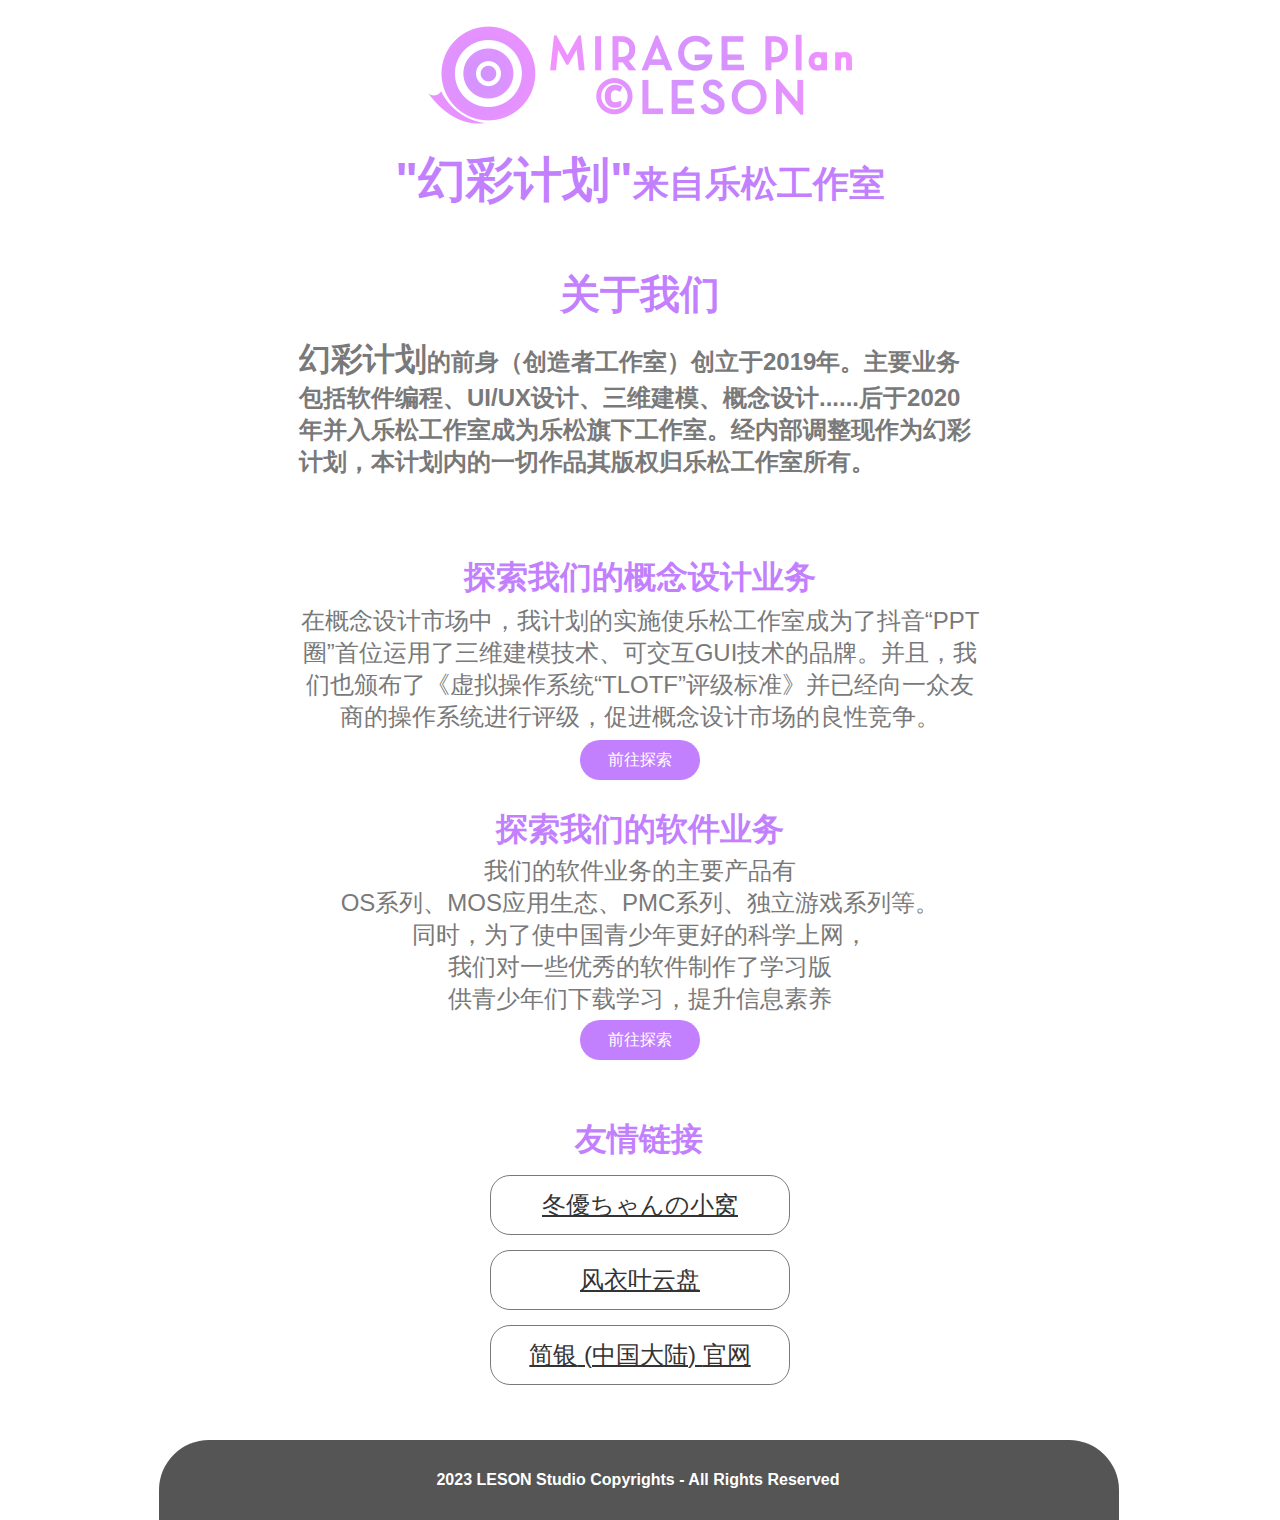
<file: index.html>
﻿<!DOCTYPE html>
<html>
  <head>
    <title>HomePage | MIRAGE Plan</title>
    <meta http-equiv="X-UA-Compatible" content="IE=edge"/>
    <meta http-equiv="content-type" content="text/html; charset=utf-8"/>
    <link href="resources/css/axure_rp_page.css" type="text/css" rel="stylesheet"/>
    <link href="data/styles.css" type="text/css" rel="stylesheet"/>
    <link href="files/homepage___mirage_plan/styles.css" type="text/css" rel="stylesheet"/>
    <script src="resources/scripts/jquery-3.2.1.min.js"></script>
    <script src="resources/scripts/axure/axQuery.js"></script>
    <script src="resources/scripts/axure/globals.js"></script>
    <script src="resources/scripts/axutils.js"></script>
    <script src="resources/scripts/axure/annotation.js"></script>
    <script src="resources/scripts/axure/axQuery.std.js"></script>
    <script src="resources/scripts/axure/doc.js"></script>
    <script src="resources/scripts/messagecenter.js"></script>
    <script src="resources/scripts/axure/events.js"></script>
    <script src="resources/scripts/axure/recording.js"></script>
    <script src="resources/scripts/axure/action.js"></script>
    <script src="resources/scripts/axure/expr.js"></script>
    <script src="resources/scripts/axure/geometry.js"></script>
    <script src="resources/scripts/axure/flyout.js"></script>
    <script src="resources/scripts/axure/model.js"></script>
    <script src="resources/scripts/axure/repeater.js"></script>
    <script src="resources/scripts/axure/sto.js"></script>
    <script src="resources/scripts/axure/utils.temp.js"></script>
    <script src="resources/scripts/axure/variables.js"></script>
    <script src="resources/scripts/axure/drag.js"></script>
    <script src="resources/scripts/axure/move.js"></script>
    <script src="resources/scripts/axure/visibility.js"></script>
    <script src="resources/scripts/axure/style.js"></script>
    <script src="resources/scripts/axure/adaptive.js"></script>
    <script src="resources/scripts/axure/tree.js"></script>
    <script src="resources/scripts/axure/init.temp.js"></script>
    <script src="resources/scripts/axure/legacy.js"></script>
    <script src="resources/scripts/axure/viewer.js"></script>
    <script src="resources/scripts/axure/math.js"></script>
    <script src="resources/scripts/axure/jquery.nicescroll.min.js"></script>
    <script src="data/document.js"></script>
    <script src="files/homepage___mirage_plan/data.js"></script>
    <script type="text/javascript">
      $axure.utils.getTransparentGifPath = function() { return 'resources/images/transparent.gif'; };
      $axure.utils.getOtherPath = function() { return 'resources/Other.html'; };
      $axure.utils.getReloadPath = function() { return 'resources/reload.html'; };
    </script>
  </head>
  <body>
    <div id="base" class="">

      <!-- logo (组合) -->
      <div id="u0" class="ax_default" data-label="logo" data-left="233" data-top="25" data-width="494" data-height="185">

        <!-- Unnamed (图片 ) -->
        <div id="u1" class="ax_default image">
          <img id="u1_img" class="img " src="images/homepage___mirage_plan/u1.png"/>
          <div id="u1_text" class="text " style="display:none; visibility: hidden">
            <p></p>
          </div>
        </div>

        <!-- Unnamed (矩形) -->
        <div id="u2" class="ax_default _大标题">
          <img id="u2_img" class="img " src="images/homepage___mirage_plan/u2.svg"/>
          <div id="u2_text" class="text ">
            <p style="font-size:36px;"><span style="font-size:48px;">&quot;幻彩计划&quot;</span><span>来自乐松工作室</span></p>
          </div>
        </div>
      </div>

      <!-- about (组合) -->
      <div id="u3" class="ax_default" data-label="about" data-left="139" data-top="270" data-width="682" data-height="228">

        <!-- Unnamed (矩形) -->
        <div id="u4" class="ax_default _文本段落">
          <div id="u4_div" class=""></div>
          <div id="u4_text" class="text ">
            <p style="font-size:24px;"><span style="font-family:'PingFangSC-Semibold', 'PingFang SC Semibold', 'PingFang SC', sans-serif;font-weight:650;font-size:32px;">幻彩计划</span><span style="font-family:'PingFangSC-Semibold', 'PingFang SC Semibold', 'PingFang SC', sans-serif;font-weight:650;">的前身（创造者工作室）创立于</span><span style="font-family:'Arial Negreta', 'Arial Normal', 'Arial', sans-serif;font-weight:700;">2019</span><span style="font-family:'PingFangSC-Semibold', 'PingFang SC Semibold', 'PingFang SC', sans-serif;font-weight:650;">年。主要业务包括软件编程、</span><span style="font-family:'Arial Negreta', 'Arial Normal', 'Arial', sans-serif;font-weight:700;">UI/UX</span><span style="font-family:'PingFangSC-Semibold', 'PingFang SC Semibold', 'PingFang SC', sans-serif;font-weight:650;">设计、三维建模、概念设计......后于</span><span style="font-family:'Arial Negreta', 'Arial Normal', 'Arial', sans-serif;font-weight:700;">2020</span><span style="font-family:'PingFangSC-Semibold', 'PingFang SC Semibold', 'PingFang SC', sans-serif;font-weight:650;">年并入乐松工作室成为乐松旗下工作室。经内部调整现作为幻彩计划，本计划内的一切作品其版权归乐松工作室所有。</span></p>
          </div>
        </div>

        <!-- Unnamed (矩形) -->
        <div id="u5" class="ax_default _一级标题">
          <div id="u5_div" class=""></div>
          <div id="u5_text" class="text ">
            <p><span>关于我们</span></p>
          </div>
        </div>
      </div>

      <!-- 友链 (组合) -->
      <div id="u6" class="ax_default" data-label="友链" data-left="330" data-top="1120" data-width="300" data-height="265">

        <!-- Unnamed (矩形) -->
        <div id="u7" class="ax_default _按钮2">
          <div id="u7_div" class=""></div>
          <div id="u7_text" class="text ">
            <p><span style="text-decoration:underline ;">冬優ちゃんの小窝</span></p>
          </div>
        </div>

        <!-- Unnamed (矩形) -->
        <div id="u8" class="ax_default _一级标题">
          <div id="u8_div" class=""></div>
          <div id="u8_text" class="text ">
            <p><span>友情链接</span></p>
          </div>
        </div>

        <!-- Unnamed (矩形) -->
        <div id="u9" class="ax_default _按钮2">
          <div id="u9_div" class=""></div>
          <div id="u9_text" class="text ">
            <p><span style="text-decoration:underline ;">风衣叶云盘</span></p>
          </div>
        </div>

        <!-- Unnamed (矩形) -->
        <div id="u10" class="ax_default _按钮2">
          <div id="u10_div" class=""></div>
          <div id="u10_text" class="text ">
            <p><span style="text-decoration:underline ;">简银</span><span style="text-decoration:underline ;"> (</span><span style="text-decoration:underline ;">中国大陆</span><span style="text-decoration:underline ;">) </span><span style="text-decoration:underline ;">官网</span></p>
          </div>
        </div>
      </div>

      <!-- Unnamed (组合) -->
      <div id="u11" class="ax_default" data-left="140" data-top="810" data-width="680" data-height="250">

        <!-- Unnamed (矩形) -->
        <div id="u12" class="ax_default _一级标题">
          <div id="u12_div" class=""></div>
          <div id="u12_text" class="text ">
            <p><span>探索我们的软件业务</span></p>
          </div>
        </div>

        <!-- Unnamed (矩形) -->
        <div id="u13" class="ax_default _文本段落">
          <div id="u13_div" class=""></div>
          <div id="u13_text" class="text ">
            <p><span>我们的软件业务的主要产品有</span></p><p><span>OS系列、MOS应用生态、PMC系列、独立游戏系列等。</span></p><p><span>同时，为了使中国青少年更好的科学上网，</span></p><p><span>我们对一些优秀的软件制作了学习版</span></p><p><span>供青少年们下载学习，提升信息素养</span></p>
          </div>
        </div>

        <!-- Unnamed (矩形) -->
        <div id="u14" class="ax_default _按钮1">
          <div id="u14_div" class=""></div>
          <div id="u14_text" class="text ">
            <p><span>前往探索</span></p>
          </div>
        </div>
      </div>

      <!-- Unnamed (组合) -->
      <div id="u15" class="ax_default" data-left="140" data-top="558" data-width="680" data-height="222">

        <!-- Unnamed (矩形) -->
        <div id="u16" class="ax_default _一级标题">
          <div id="u16_div" class=""></div>
          <div id="u16_text" class="text ">
            <p><span>探索我们的概念设计业务</span></p>
          </div>
        </div>

        <!-- Unnamed (矩形) -->
        <div id="u17" class="ax_default _文本段落">
          <div id="u17_div" class=""></div>
          <div id="u17_text" class="text ">
            <p><span>在概念设计市场中，我计划的实施使乐松工作室成为了抖音“PPT圈”首位运用了三维建模技术、可交互GUI技术的品牌。并且，我们也颁布了《虚拟操作系统“TLOTF”评级标准》并已经向一众友商的操作系统进行评级，促进概念设计市场的良性竞争。</span></p>
          </div>
        </div>

        <!-- Unnamed (矩形) -->
        <div id="u18" class="ax_default _按钮1">
          <div id="u18_div" class=""></div>
          <div id="u18_text" class="text ">
            <p><span>前往探索</span></p>
          </div>
        </div>
      </div>

      <!-- Unnamed (组合) -->
      <div id="u19" class="ax_default" data-left="-1" data-top="1440" data-width="960" data-height="80">

        <!-- Unnamed (矩形) -->
        <div id="u20" class="ax_default box_3">
          <div id="u20_div" class=""></div>
          <div id="u20_text" class="text " style="display:none; visibility: hidden">
            <p></p>
          </div>
        </div>

        <!-- Unnamed (矩形) -->
        <div id="u21" class="ax_default _一级标题">
          <div id="u21_div" class=""></div>
          <div id="u21_text" class="text ">
            <p><span>2023 LESON Studio Copyrights - All Rights Reserved</span></p>
          </div>
        </div>
      </div>
    </div>
    <script src="resources/scripts/axure/ios.js"></script>
  </body>
</html>
</file>
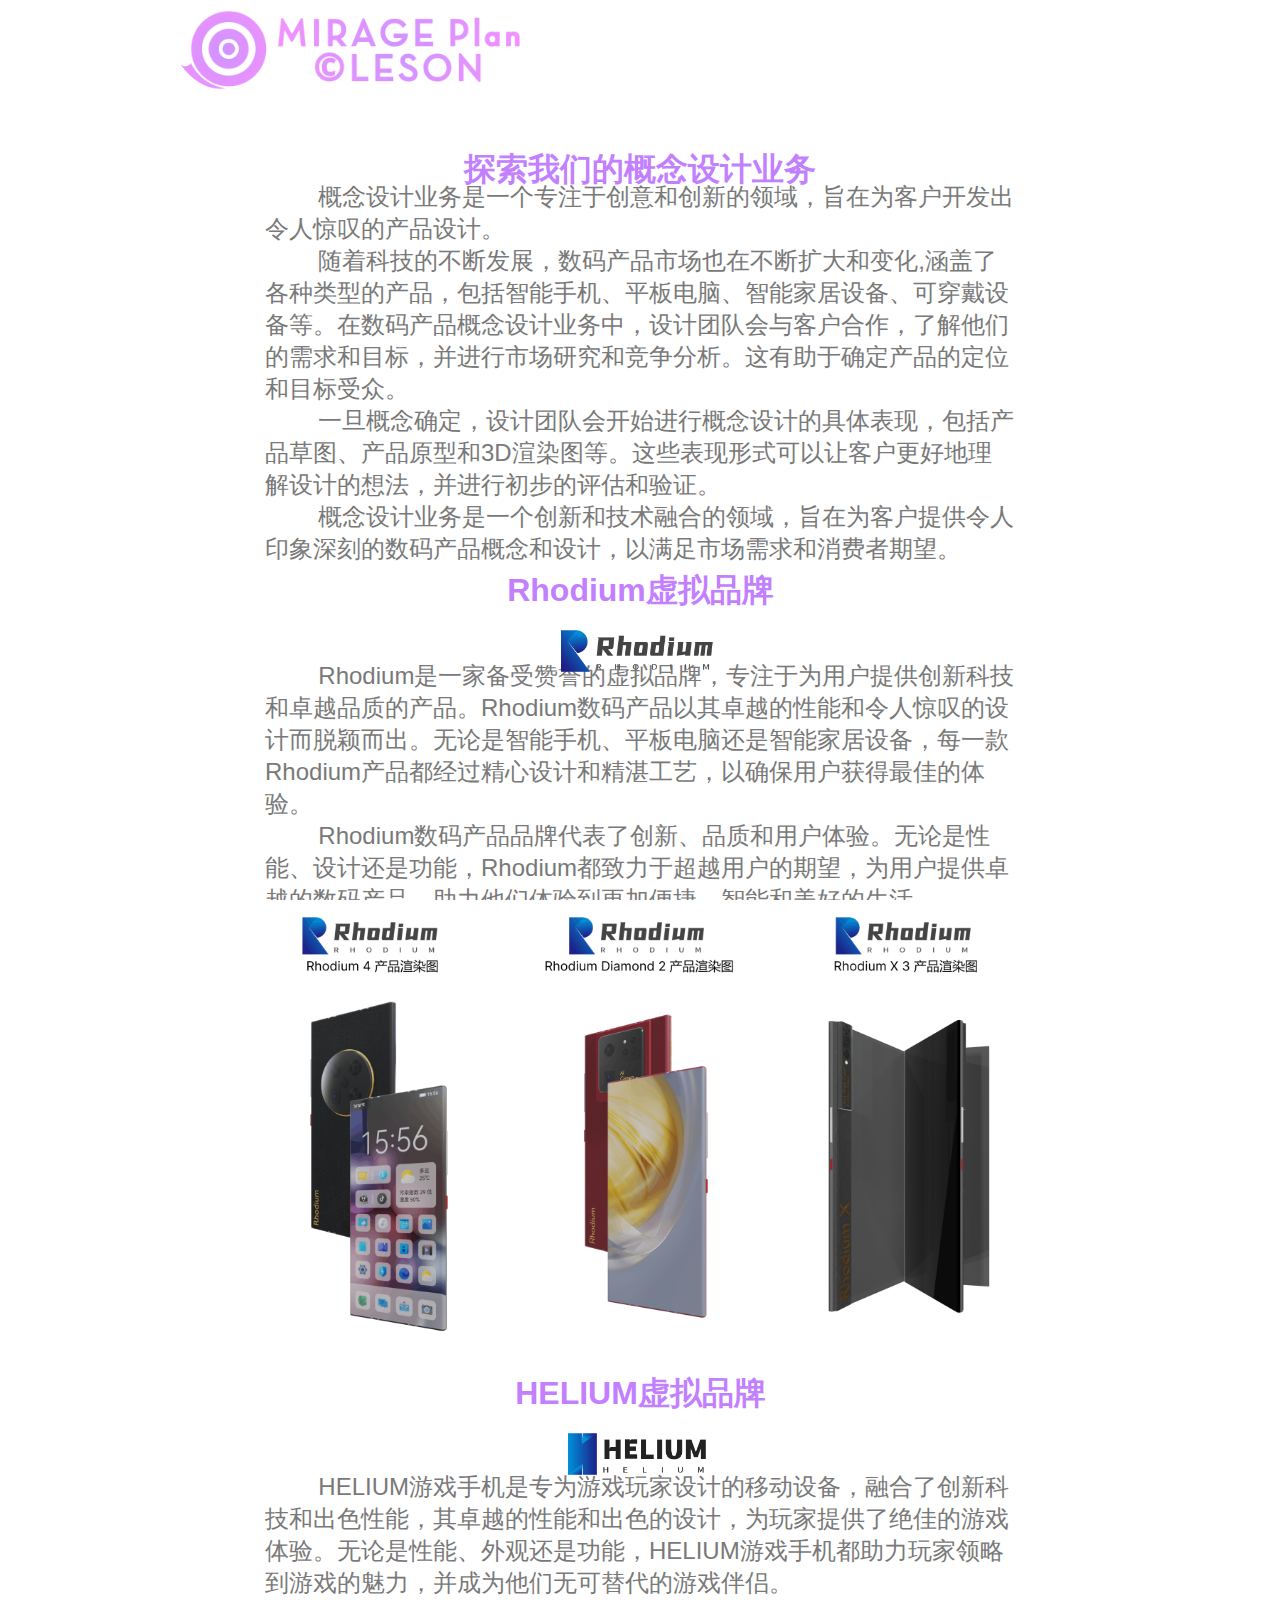
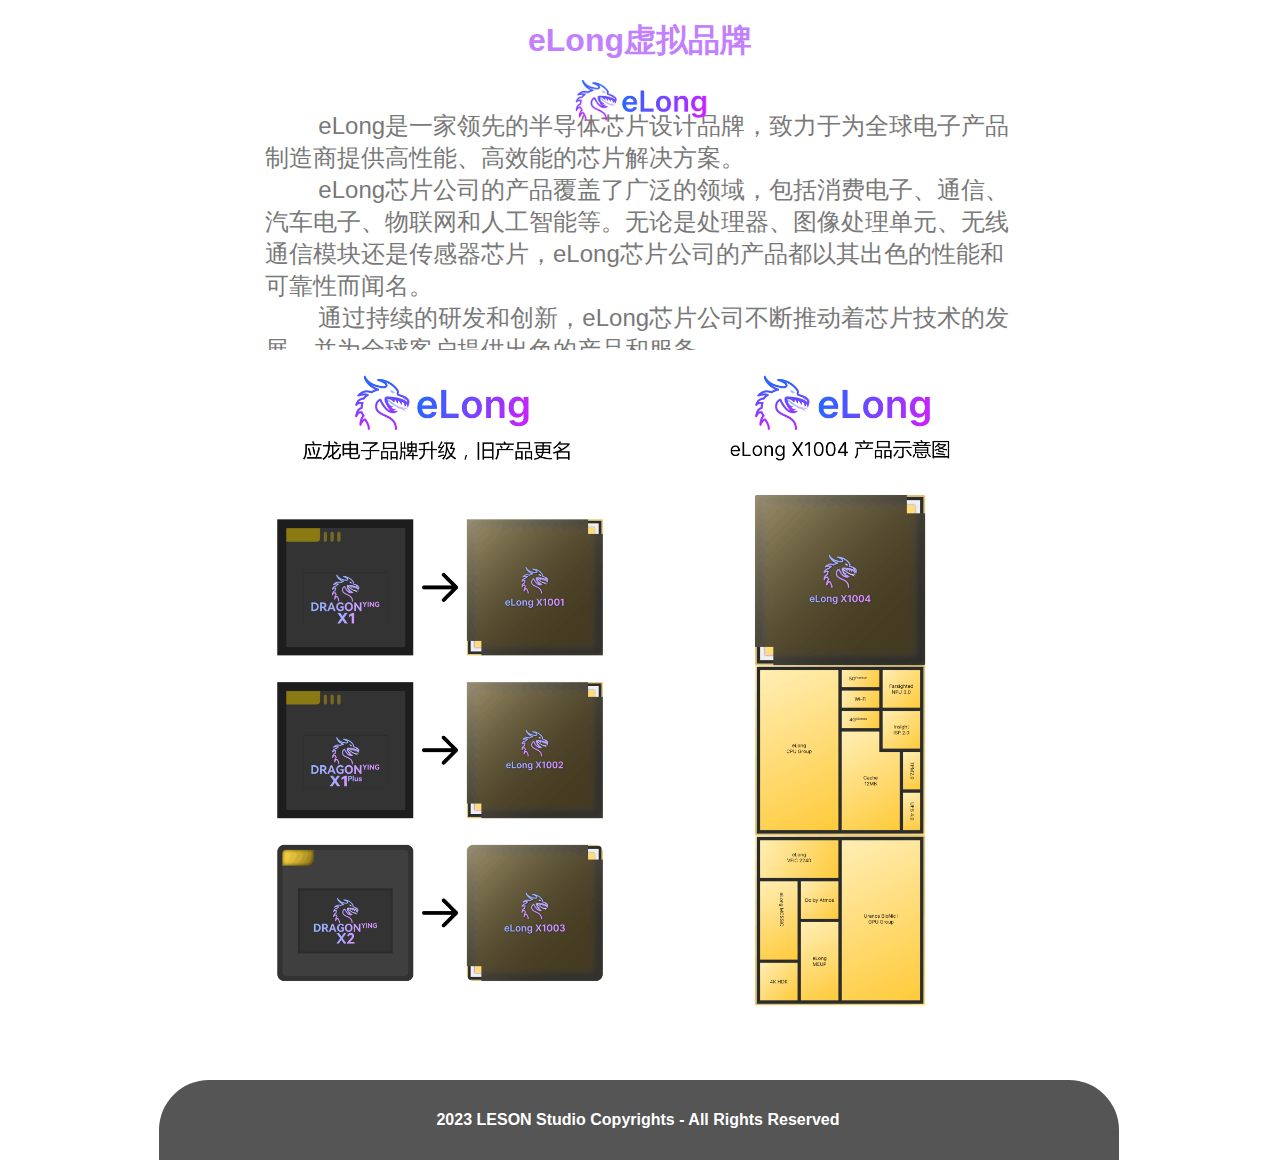
<file: condesign___mirage_plan.html>
﻿<!DOCTYPE html>
<html>
  <head>
    <title>ConDesign | MIRAGE Plan</title>
    <meta http-equiv="X-UA-Compatible" content="IE=edge"/>
    <meta http-equiv="content-type" content="text/html; charset=utf-8"/>
    <link href="resources/css/axure_rp_page.css" type="text/css" rel="stylesheet"/>
    <link href="data/styles.css" type="text/css" rel="stylesheet"/>
    <link href="files/condesign___mirage_plan/styles.css" type="text/css" rel="stylesheet"/>
    <script src="resources/scripts/jquery-3.2.1.min.js"></script>
    <script src="resources/scripts/axure/axQuery.js"></script>
    <script src="resources/scripts/axure/globals.js"></script>
    <script src="resources/scripts/axutils.js"></script>
    <script src="resources/scripts/axure/annotation.js"></script>
    <script src="resources/scripts/axure/axQuery.std.js"></script>
    <script src="resources/scripts/axure/doc.js"></script>
    <script src="resources/scripts/messagecenter.js"></script>
    <script src="resources/scripts/axure/events.js"></script>
    <script src="resources/scripts/axure/recording.js"></script>
    <script src="resources/scripts/axure/action.js"></script>
    <script src="resources/scripts/axure/expr.js"></script>
    <script src="resources/scripts/axure/geometry.js"></script>
    <script src="resources/scripts/axure/flyout.js"></script>
    <script src="resources/scripts/axure/model.js"></script>
    <script src="resources/scripts/axure/repeater.js"></script>
    <script src="resources/scripts/axure/sto.js"></script>
    <script src="resources/scripts/axure/utils.temp.js"></script>
    <script src="resources/scripts/axure/variables.js"></script>
    <script src="resources/scripts/axure/drag.js"></script>
    <script src="resources/scripts/axure/move.js"></script>
    <script src="resources/scripts/axure/visibility.js"></script>
    <script src="resources/scripts/axure/style.js"></script>
    <script src="resources/scripts/axure/adaptive.js"></script>
    <script src="resources/scripts/axure/tree.js"></script>
    <script src="resources/scripts/axure/init.temp.js"></script>
    <script src="resources/scripts/axure/legacy.js"></script>
    <script src="resources/scripts/axure/viewer.js"></script>
    <script src="resources/scripts/axure/math.js"></script>
    <script src="resources/scripts/axure/jquery.nicescroll.min.js"></script>
    <script src="data/document.js"></script>
    <script src="files/condesign___mirage_plan/data.js"></script>
    <script type="text/javascript">
      $axure.utils.getTransparentGifPath = function() { return 'resources/images/transparent.gif'; };
      $axure.utils.getOtherPath = function() { return 'resources/Other.html'; };
      $axure.utils.getReloadPath = function() { return 'resources/reload.html'; };
    </script>
  </head>
  <body>
    <div id="base" class="">

      <!-- Unnamed (图片 ) -->
      <div id="u22" class="ax_default image">
        <img id="u22_img" class="img " src="images/homepage___mirage_plan/u1.png"/>
        <div id="u22_text" class="text " style="display:none; visibility: hidden">
          <p></p>
        </div>
      </div>

      <!-- Unnamed (组合) -->
      <div id="u23" class="ax_default" data-left="-1" data-top="2680" data-width="960" data-height="80">

        <!-- Unnamed (矩形) -->
        <div id="u24" class="ax_default box_3">
          <div id="u24_div" class=""></div>
          <div id="u24_text" class="text " style="display:none; visibility: hidden">
            <p></p>
          </div>
        </div>

        <!-- Unnamed (矩形) -->
        <div id="u25" class="ax_default _一级标题">
          <div id="u25_div" class=""></div>
          <div id="u25_text" class="text ">
            <p><span>2023 LESON Studio Copyrights - All Rights Reserved</span></p>
          </div>
        </div>
      </div>

      <!-- Unnamed (组合) -->
      <div id="u26" class="ax_default" data-left="79" data-top="150" data-width="801" data-height="2467">

        <!-- Unnamed (组合) -->
        <div id="u27" class="ax_default" data-left="105" data-top="150" data-width="750" data-height="391">

          <!-- Unnamed (组合) -->
          <div id="u28" class="ax_default" data-left="304" data-top="150" data-width="352" data-height="40">

            <!-- Unnamed (矩形) -->
            <div id="u29" class="ax_default _一级标题">
              <div id="u29_div" class=""></div>
              <div id="u29_text" class="text ">
                <p><span>探索我们的概念设计业务</span></p>
              </div>
            </div>
          </div>

          <!-- Unnamed (组合) -->
          <div id="u30" class="ax_default" data-left="105" data-top="205" data-width="750" data-height="336">

            <!-- Unnamed (矩形) -->
            <div id="u31" class="ax_default _文本段落">
              <div id="u31_div" class=""></div>
              <div id="u31_text" class="text ">
                <p><span>&nbsp;&nbsp; &nbsp; &nbsp;&nbsp; 概念设计业务是一个专注于创意和创新的领域，旨在为客户开发出令人惊叹的产品设计。</span></p><p><span>&nbsp;&nbsp; &nbsp; &nbsp;&nbsp; 随着科技的不断发展，数码产品市场也在不断扩大和变化,涵盖了各种类型的产品，包括智能手机、平板电脑、智能家居设备、可穿戴设备等。在数码产品概念设计业务中，设计团队会与客户合作，了解他们的需求和目标，并进行市场研究和竞争分析。这有助于确定产品的定位和目标受众。</span></p><p><span>&nbsp;&nbsp; &nbsp; &nbsp;&nbsp; 一旦概念确定，设计团队会开始进行概念设计的具体表现，包括产品草图、产品原型和3D渲染图等。这些表现形式可以让客户更好地理解设计的想法，并进行初步的评估和验证。</span></p><p><span>&nbsp;&nbsp; &nbsp; &nbsp;&nbsp; 概念设计业务是一个创新和技术融合的领域，旨在为客户提供令人印象深刻的数码产品概念和设计，以满足市场需求和消费者期望。</span></p>
              </div>
            </div>
          </div>
        </div>

        <!-- Unnamed (组合) -->
        <div id="u32" class="ax_default" data-left="79" data-top="571" data-width="800" data-height="773">

          <!-- Unnamed (组合) -->
          <div id="u33" class="ax_default" data-left="347" data-top="571" data-width="267" data-height="40">

            <!-- Unnamed (矩形) -->
            <div id="u34" class="ax_default _一级标题">
              <div id="u34_div" class=""></div>
              <div id="u34_text" class="text ">
                <p><span>Rhodium虚拟品牌</span></p>
              </div>
            </div>
          </div>

          <!-- Unnamed (组合) -->
          <div id="u35" class="ax_default" data-left="105" data-top="626" data-width="750" data-height="274">

            <!-- Unnamed (矩形) -->
            <div id="u36" class="ax_default _文本段落">
              <div id="u36_div" class=""></div>
              <div id="u36_text" class="text ">
                <p><span>&nbsp;&nbsp; &nbsp; &nbsp;&nbsp; Rhodium是一家备受赞誉的虚拟品牌，专注于为用户提供创新科技和卓越品质的产品。Rhodium数码产品以其卓越的性能和令人惊叹的设计而脱颖而出。无论是智能手机、平板电脑还是智能家居设备，每一款Rhodium产品都经过精心设计和精湛工艺，以确保用户获得最佳的体验。</span></p><p><span>&nbsp;&nbsp; &nbsp; &nbsp;&nbsp; Rhodium数码产品品牌代表了创新、品质和用户体验。无论是性能、设计还是功能，Rhodium都致力于超越用户的期望，为用户提供卓越的数码产品，助力他们体验到更加便捷、智能和美好的生活。</span></p>
              </div>
            </div>

            <!-- Unnamed (图片 ) -->
            <div id="u37" class="ax_default image">
              <img id="u37_img" class="img " src="images/condesign___mirage_plan/u37.png"/>
              <div id="u37_text" class="text " style="display:none; visibility: hidden">
                <p></p>
              </div>
            </div>
          </div>

          <!-- Unnamed (图片 ) -->
          <div id="u38" class="ax_default image">
            <img id="u38_img" class="img " src="images/condesign___mirage_plan/u38.png"/>
            <div id="u38_text" class="text " style="display:none; visibility: hidden">
              <p></p>
            </div>
          </div>
        </div>

        <!-- Unnamed (组合) -->
        <div id="u39" class="ax_default" data-left="105" data-top="1374" data-width="750" data-height="217">

          <!-- Unnamed (组合) -->
          <div id="u40" class="ax_default" data-left="355" data-top="1374" data-width="251" data-height="40">

            <!-- Unnamed (矩形) -->
            <div id="u41" class="ax_default _一级标题">
              <div id="u41_div" class=""></div>
              <div id="u41_text" class="text ">
                <p><span>HELIUM虚拟品牌</span></p>
              </div>
            </div>
          </div>

          <!-- Unnamed (组合) -->
          <div id="u42" class="ax_default" data-left="105" data-top="1429" data-width="750" data-height="162">

            <!-- Unnamed (矩形) -->
            <div id="u43" class="ax_default _文本段落">
              <div id="u43_div" class=""></div>
              <div id="u43_text" class="text ">
                <p><span>&nbsp;&nbsp; &nbsp; &nbsp;&nbsp; HELIUM游戏手机是专为游戏玩家设计的移动设备，融合了创新科技和出色性能，其卓越的性能和出色的设计，为玩家提供了绝佳的游戏体验。无论是性能、外观还是功能，HELIUM游戏手机都助力玩家领略到游戏的魅力，并成为他们无可替代的游戏伴侣。</span></p>
              </div>
            </div>

            <!-- Unnamed (图片 ) -->
            <div id="u44" class="ax_default image">
              <img id="u44_img" class="img " src="images/condesign___mirage_plan/u44.png"/>
              <div id="u44_text" class="text " style="display:none; visibility: hidden">
                <p></p>
              </div>
            </div>
          </div>
        </div>

        <!-- Unnamed (组合) -->
        <div id="u45" class="ax_default" data-left="80" data-top="1621" data-width="800" data-height="996">

          <!-- Unnamed (组合) -->
          <div id="u46" class="ax_default" data-left="368" data-top="1621" data-width="224" data-height="40">

            <!-- Unnamed (矩形) -->
            <div id="u47" class="ax_default _一级标题">
              <div id="u47_div" class=""></div>
              <div id="u47_text" class="text ">
                <p><span>eLong虚拟品牌</span></p>
              </div>
            </div>
          </div>

          <!-- Unnamed (组合) -->
          <div id="u48" class="ax_default" data-left="80" data-top="1676" data-width="800" data-height="941">

            <!-- Unnamed (矩形) -->
            <div id="u49" class="ax_default _文本段落">
              <div id="u49_div" class=""></div>
              <div id="u49_text" class="text ">
                <p><span>&nbsp;&nbsp; &nbsp; &nbsp;&nbsp; eLong是一家领先的半导体芯片设计品牌，致力于为全球电子产品制造商提供高性能、高效能的芯片解决方案。</span></p><p><span>&nbsp;&nbsp; &nbsp; &nbsp;&nbsp; eLong芯片公司的产品覆盖了广泛的领域，包括消费电子、通信、汽车电子、物联网和人工智能等。无论是处理器、图像处理单元、无线通信模块还是传感器芯片，eLong芯片公司的产品都以其出色的性能和可靠性而闻名。</span></p><p><span>&nbsp;&nbsp; &nbsp; &nbsp;&nbsp; 通过持续的研发和创新，eLong芯片公司不断推动着芯片技术的发展，并为全球客户提供出色的产品和服务。</span></p>
              </div>
            </div>

            <!-- Unnamed (图片 ) -->
            <div id="u50" class="ax_default image">
              <img id="u50_img" class="img " src="images/condesign___mirage_plan/u50.png"/>
              <div id="u50_text" class="text " style="display:none; visibility: hidden">
                <p></p>
              </div>
            </div>

            <!-- Unnamed (图片 ) -->
            <div id="u51" class="ax_default image">
              <img id="u51_img" class="img " src="images/condesign___mirage_plan/u51.png"/>
              <div id="u51_text" class="text " style="display:none; visibility: hidden">
                <p></p>
              </div>
            </div>
          </div>
        </div>
      </div>
    </div>
    <script src="resources/scripts/axure/ios.js"></script>
  </body>
</html>
</file>
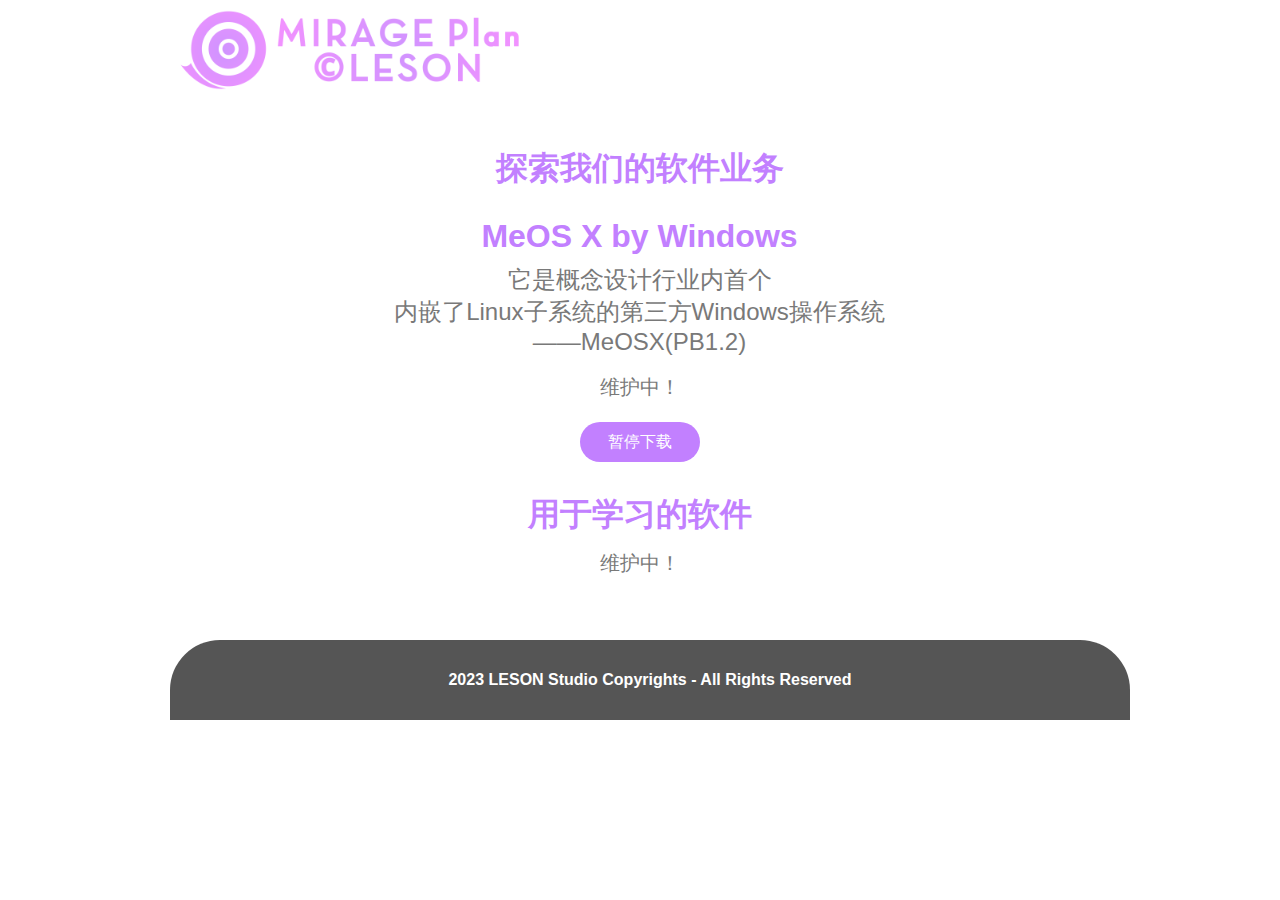
<file: software___mirage_plan.html>
﻿<!DOCTYPE html>
<html>
  <head>
    <title>Software | MIRAGE Plan</title>
    <meta http-equiv="X-UA-Compatible" content="IE=edge"/>
    <meta http-equiv="content-type" content="text/html; charset=utf-8"/>
    <link href="resources/css/axure_rp_page.css" type="text/css" rel="stylesheet"/>
    <link href="data/styles.css" type="text/css" rel="stylesheet"/>
    <link href="files/software___mirage_plan/styles.css" type="text/css" rel="stylesheet"/>
    <script src="resources/scripts/jquery-3.2.1.min.js"></script>
    <script src="resources/scripts/axure/axQuery.js"></script>
    <script src="resources/scripts/axure/globals.js"></script>
    <script src="resources/scripts/axutils.js"></script>
    <script src="resources/scripts/axure/annotation.js"></script>
    <script src="resources/scripts/axure/axQuery.std.js"></script>
    <script src="resources/scripts/axure/doc.js"></script>
    <script src="resources/scripts/messagecenter.js"></script>
    <script src="resources/scripts/axure/events.js"></script>
    <script src="resources/scripts/axure/recording.js"></script>
    <script src="resources/scripts/axure/action.js"></script>
    <script src="resources/scripts/axure/expr.js"></script>
    <script src="resources/scripts/axure/geometry.js"></script>
    <script src="resources/scripts/axure/flyout.js"></script>
    <script src="resources/scripts/axure/model.js"></script>
    <script src="resources/scripts/axure/repeater.js"></script>
    <script src="resources/scripts/axure/sto.js"></script>
    <script src="resources/scripts/axure/utils.temp.js"></script>
    <script src="resources/scripts/axure/variables.js"></script>
    <script src="resources/scripts/axure/drag.js"></script>
    <script src="resources/scripts/axure/move.js"></script>
    <script src="resources/scripts/axure/visibility.js"></script>
    <script src="resources/scripts/axure/style.js"></script>
    <script src="resources/scripts/axure/adaptive.js"></script>
    <script src="resources/scripts/axure/tree.js"></script>
    <script src="resources/scripts/axure/init.temp.js"></script>
    <script src="resources/scripts/axure/legacy.js"></script>
    <script src="resources/scripts/axure/viewer.js"></script>
    <script src="resources/scripts/axure/math.js"></script>
    <script src="resources/scripts/axure/jquery.nicescroll.min.js"></script>
    <script src="data/document.js"></script>
    <script src="files/software___mirage_plan/data.js"></script>
    <script type="text/javascript">
      $axure.utils.getTransparentGifPath = function() { return 'resources/images/transparent.gif'; };
      $axure.utils.getOtherPath = function() { return 'resources/Other.html'; };
      $axure.utils.getReloadPath = function() { return 'resources/reload.html'; };
    </script>
  </head>
  <body>
    <div id="base" class="">

      <!-- Unnamed (图片 ) -->
      <div id="u52" class="ax_default image">
        <img id="u52_img" class="img " src="images/homepage___mirage_plan/u1.png"/>
        <div id="u52_text" class="text " style="display:none; visibility: hidden">
          <p></p>
        </div>
      </div>

      <!-- Unnamed (组合) -->
      <div id="u53" class="ax_default" data-left="336" data-top="150" data-width="288" data-height="37">

        <!-- Unnamed (矩形) -->
        <div id="u54" class="ax_default _一级标题">
          <div id="u54_div" class=""></div>
          <div id="u54_text" class="text ">
            <p><span>探索我们的软件业务</span></p>
          </div>
        </div>
      </div>

      <!-- Unnamed (组合) -->
      <div id="u55" class="ax_default" data-left="234" data-top="217" data-width="491" data-height="245">

        <!-- Unnamed (矩形) -->
        <div id="u56" class="ax_default _一级标题">
          <div id="u56_div" class=""></div>
          <div id="u56_text" class="text ">
            <p><span>MeOS X by Windows</span></p>
          </div>
        </div>

        <!-- Unnamed (矩形) -->
        <div id="u57" class="ax_default _文本段落">
          <div id="u57_div" class=""></div>
          <div id="u57_text" class="text ">
            <p><span>它是概念设计行业内首个</span></p><p><span>内嵌了Linux子系统的第三方Windows操作系统</span></p><p><span>——MeOSX(PB1.2)</span></p>
          </div>
        </div>

        <!-- Unnamed (矩形) -->
        <div id="u58" class="ax_default _按钮1">
          <div id="u58_div" class=""></div>
          <div id="u58_text" class="text ">
            <p><span>暂停下载</span></p>
          </div>
        </div>

        <!-- Unnamed (矩形) -->
        <div id="u59" class="ax_default _文本段落">
          <div id="u59_div" class=""></div>
          <div id="u59_text" class="text ">
            <p><span>维护中！</span></p>
          </div>
        </div>
      </div>

      <!-- Unnamed (组合) -->
      <div id="u60" class="ax_default" data-left="368" data-top="492" data-width="224" data-height="83">

        <!-- Unnamed (矩形) -->
        <div id="u61" class="ax_default _一级标题">
          <div id="u61_div" class=""></div>
          <div id="u61_text" class="text ">
            <p><span>用于学习的软件</span></p>
          </div>
        </div>

        <!-- Unnamed (矩形) -->
        <div id="u62" class="ax_default _文本段落">
          <div id="u62_div" class=""></div>
          <div id="u62_text" class="text ">
            <p><span>维护中！</span></p>
          </div>
        </div>
      </div>

      <!-- Unnamed (组合) -->
      <div id="u63" class="ax_default" data-left="10" data-top="640" data-width="960" data-height="80">

        <!-- Unnamed (矩形) -->
        <div id="u64" class="ax_default box_3">
          <div id="u64_div" class=""></div>
          <div id="u64_text" class="text " style="display:none; visibility: hidden">
            <p></p>
          </div>
        </div>

        <!-- Unnamed (矩形) -->
        <div id="u65" class="ax_default _一级标题">
          <div id="u65_div" class=""></div>
          <div id="u65_text" class="text ">
            <p><span>2023 LESON Studio Copyrights - All Rights Reserved</span></p>
          </div>
        </div>
      </div>
    </div>
    <script src="resources/scripts/axure/ios.js"></script>
  </body>
</html>
</file>
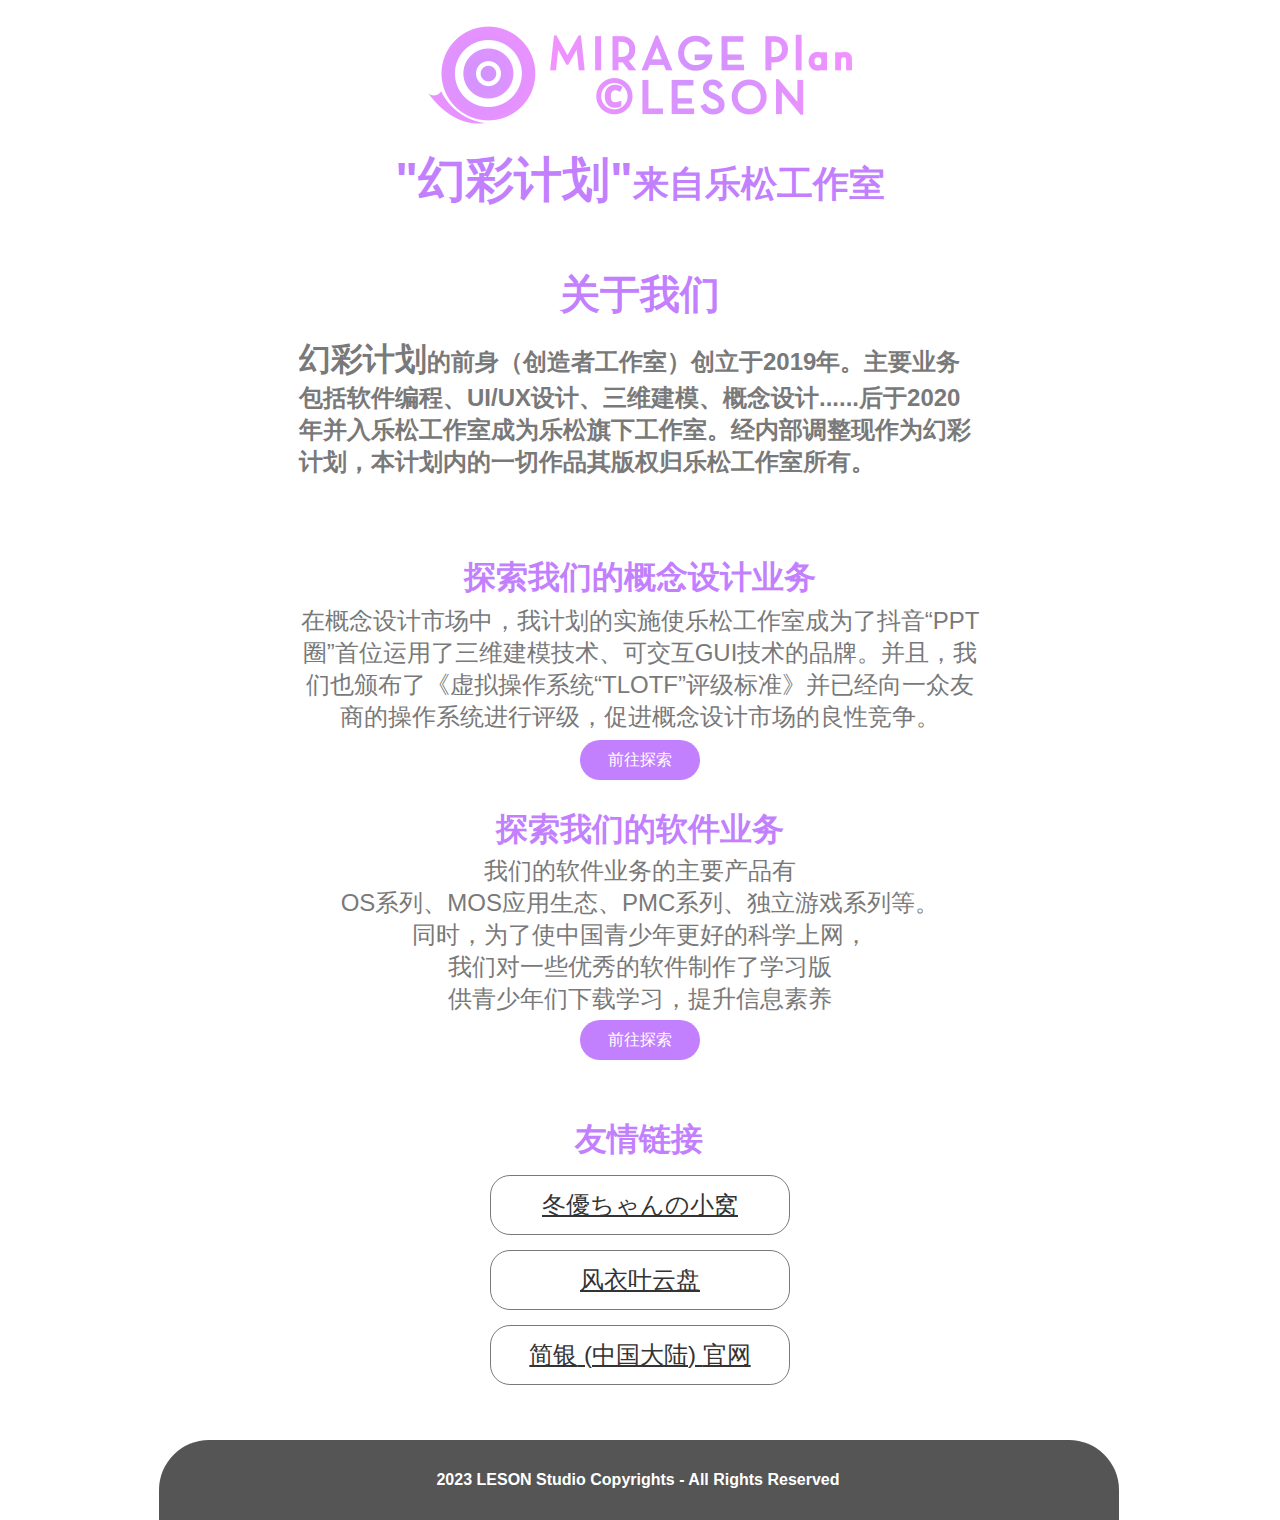
<file: resources/reload.html>
﻿<html>
	<head>
		<title></title>
	</head>
	<body>
	
	<script language="javascript">
	function getUrl() {
      var query = window.location.hash.substring(1);
      var vars = query.split("&&&");
      for (var i=0;i<vars.length;i++) {
        var url = vars[i];
        return decodeURI(url).replace("html%23","html#");
      } 
    }

    var rel = '../';
    var url = getUrl();
    if (url.indexOf(":") > 0 && url.indexOf(":") < 10) rel = '';
	self.location.href = rel + url;
	</script>
	
	</body>
</html>
</file>
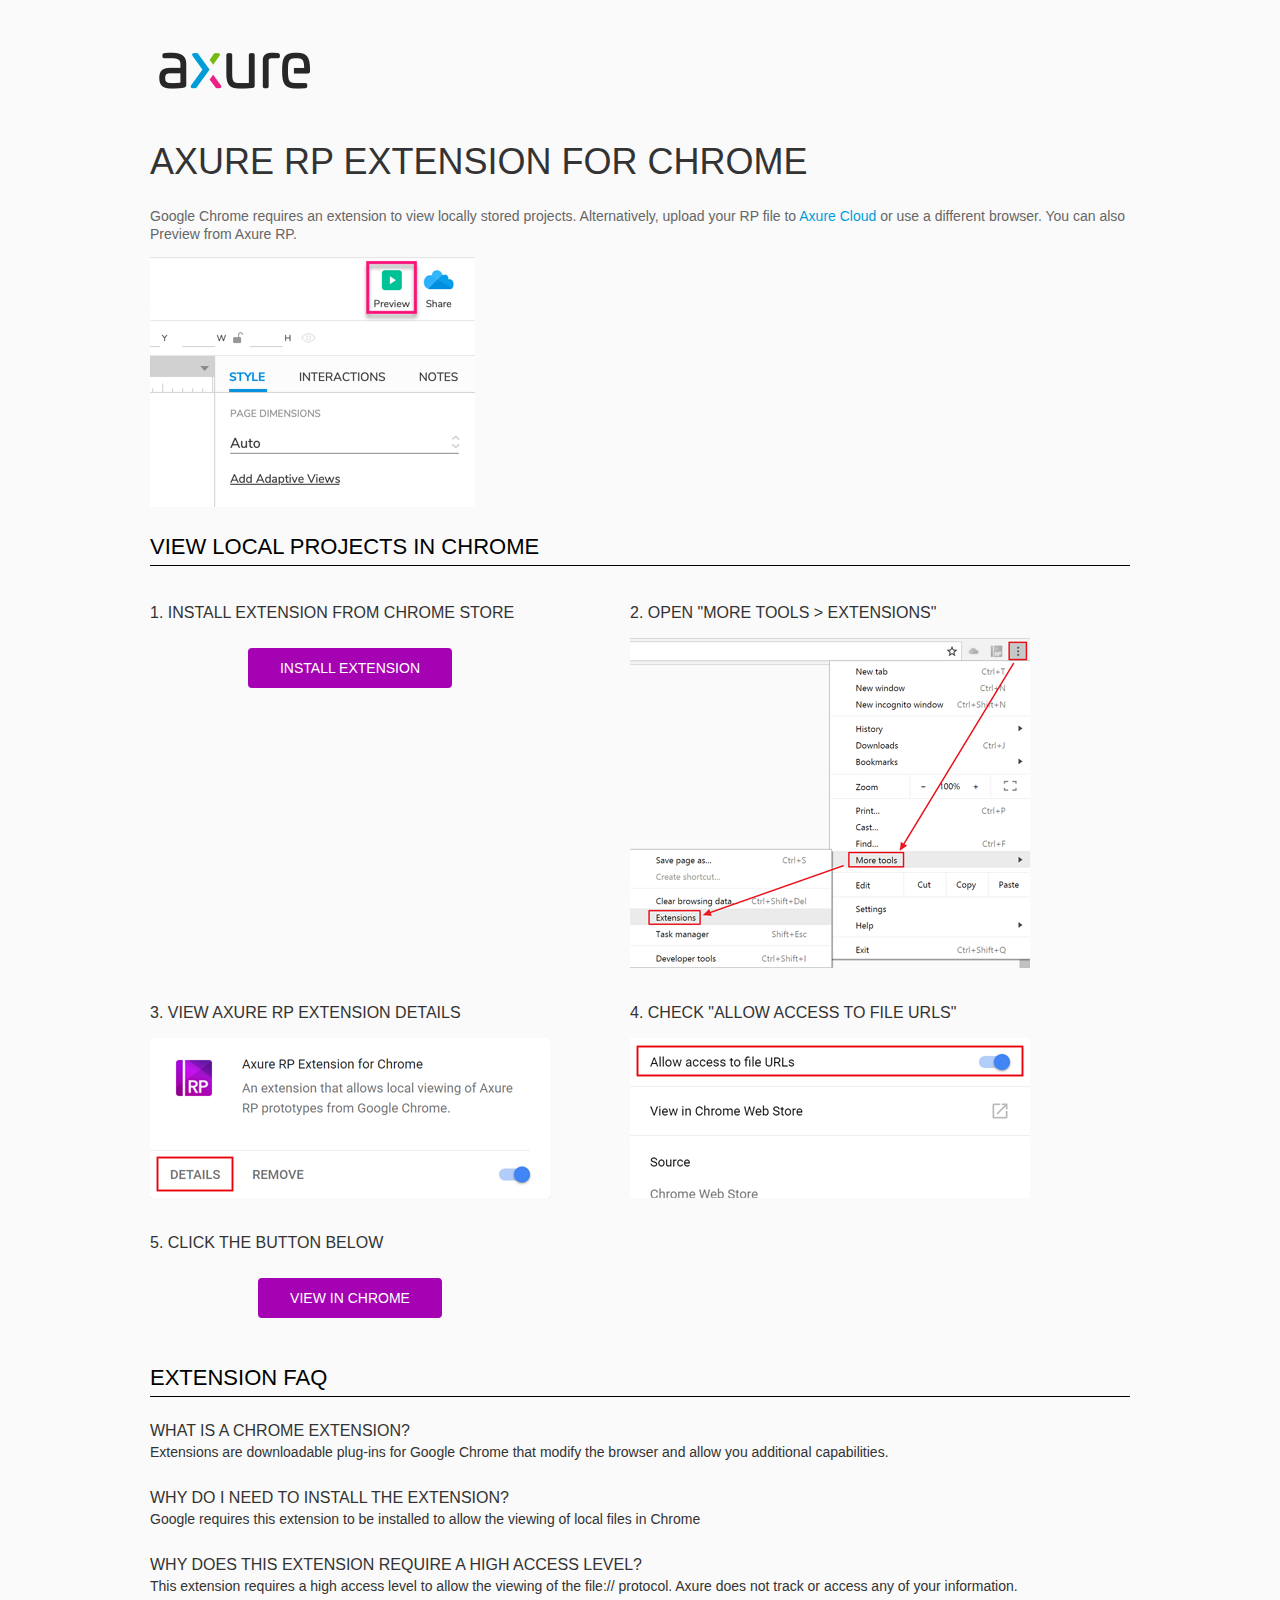
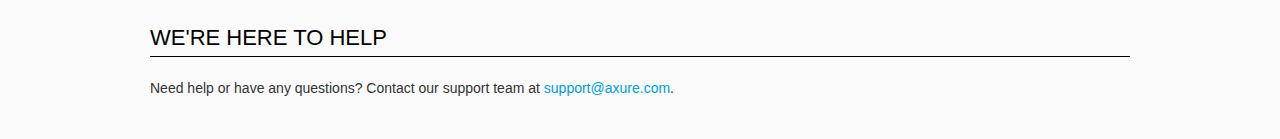
<file: resources/chrome/chrome.html>
<html>
<head>
    <title>Install the Axure RP Chrome Extension</title>
    <style type="text/css">
        *
        {
            font-family: NunitoSans, Helvetica, Arial, sans-serif;
        }
        body
        {
            text-align: center;
            background-color: #fafafa;
        }
        p
        {
            font-size: 14px;
            line-height: 18px;
            color: #333333;
        }
        div.container
        {
            width: 980px;
            margin-left: auto;
            margin-right: auto;
            text-align: left;
        }
        a
        {
            text-decoration: none;
            color: #009dda;
        }
        .button
        {
            background: #A502B3;
            font: normal 16px Arial, sans-serif;
            color: #FFFFFF;
            padding: 10px 30px 10px 30px;
            border: 2px solid #A502B3;
            display: inline-block;
            margin-top: 10px;
            text-transform: uppercase;
            font-size: 14px;
	    border-radius: 4px;
        }
        a:hover.button
        {
            border: 2px solid #A502B3;
	    color: #A502B3;
	    background-color: #FFFFFF;
        }
        div.left
        {
            width: 400px;
            float: left;
            margin-right: 80px;
        }
        div.right
        {
            width: 400px;
            float: left;
        }
        div.buttonContainer
        {
            text-align: center;
        }
        h1
        {
            font-size: 36px;
            color: #333333;
            line-height: 50px;
            margin-bottom: 20px;
            font-weight: normal;
        }
        h2
        {
            font-size: 24px;
            font-weight: normal;
            color: #08639C;
            text-align: center;
        }
        h3
        {
            font-size: 16px;
            color: #333333;
            font-weight: normal;
	    text-transform: uppercase;
        }
        .heading
        {
            border-bottom: 1px solid black;
	    height: 36px;
            line-height: 36px;
            font-size: 22px;
            color: #000000;

        }
        span.faq
        {
            font-size: 16px;
	    line-height: 24px;
            font-weight: normal;
	    text-transform: uppercase;
            color: #333333;
            display: block;
        }
    </style>
</head>
<body>
    <div class="container">
        <br />
        <br />
        <img src="axure_logo.png" alt="axure" />
        <br />
	<br />
        <h1>
            AXURE RP EXTENSION FOR CHROME</h1>
        <p style="font-size: 14px; color: #666666; margin-top: 10px;">
            Google Chrome requires an extension to view locally stored projects. Alternatively,
            upload your RP file to <a href="https://www.axure.cloud">Axure Cloud</a> or use a different
            browser. You can also Preview from Axure RP.</p>
            <img src="preview-rp.png" alt="preview"/>
        <h3 class="heading">
            VIEW LOCAL PROJECTS IN CHROME</h3>
        <div class="left">
            <h3>
                1. Install Extension from Chrome Store</h3>
            <div class="buttonContainer">
                <a class="button" href="https://chrome.google.com/webstore/detail/dogkpdfcklifaemcdfbildhcofnopogp"
                    target="_blank">Install Extension</a>
            </div>
        </div>
        <div class="right">
            <h3>
                2. Open "More Tools > Extensions"</h3>
            <img src="extensions.png" alt="extensions"/>
        </div>
        <div style="clear: both; height: 20px;">
            &nbsp;</div>
       <div class="left">
            <h3>
                3. View Axure RP Extension Details</h3>
            <img src="details.png" alt="extension details"/>
            </div>
	<div class="right">
            <h3>
                4. Check "Allow access to file URLs"</h3>
            <img src="allow-access.png" alt="allow access"/>
        </div>
   <div style="clear: both; height: 20px;">
            &nbsp;</div>
        <div class="left">
            <h3>
                5. Click the button below</h3>
            <div class="buttonContainer">
                <a class="button" href="../../start.html">View in Chrome</a>
            </div>
        </div>
        <div style="clear: both; height: 20px;">
        </div>
        <h3 class="heading">
            EXTENSION FAQ</h3>
        <p>
            <span class="faq">What is a Chrome Extension?</span> Extensions are downloadable
            plug-ins for Google Chrome that modify the browser
            and allow you additional capabilities.
        </p>
        <p style="margin-top: 25px;">
            <span class="faq">Why do I need to install the extension?</span> Google requires
            this extension to be installed to allow the viewing of local files in
            Chrome
        </p>
        <p style="margin-top: 25px; margin-bottom: 25px;">
            <span class="faq">Why does this extension require a high access level?</span> This
            extension requires a high access level to allow the viewing of the file://
            protocol. Axure does not track or access any of your information.
        </p>
        <h3 class="heading">
           WE'RE HERE TO HELP</h3>
        <p>
            Need help or have any questions? Contact our support team at <a href="mailto:support@axure.com">
                support@axure.com</a>.
        </p>
        <div style="clear: both; height: 20px;">
        </div>
    </div>
</body>
</html>
</file>
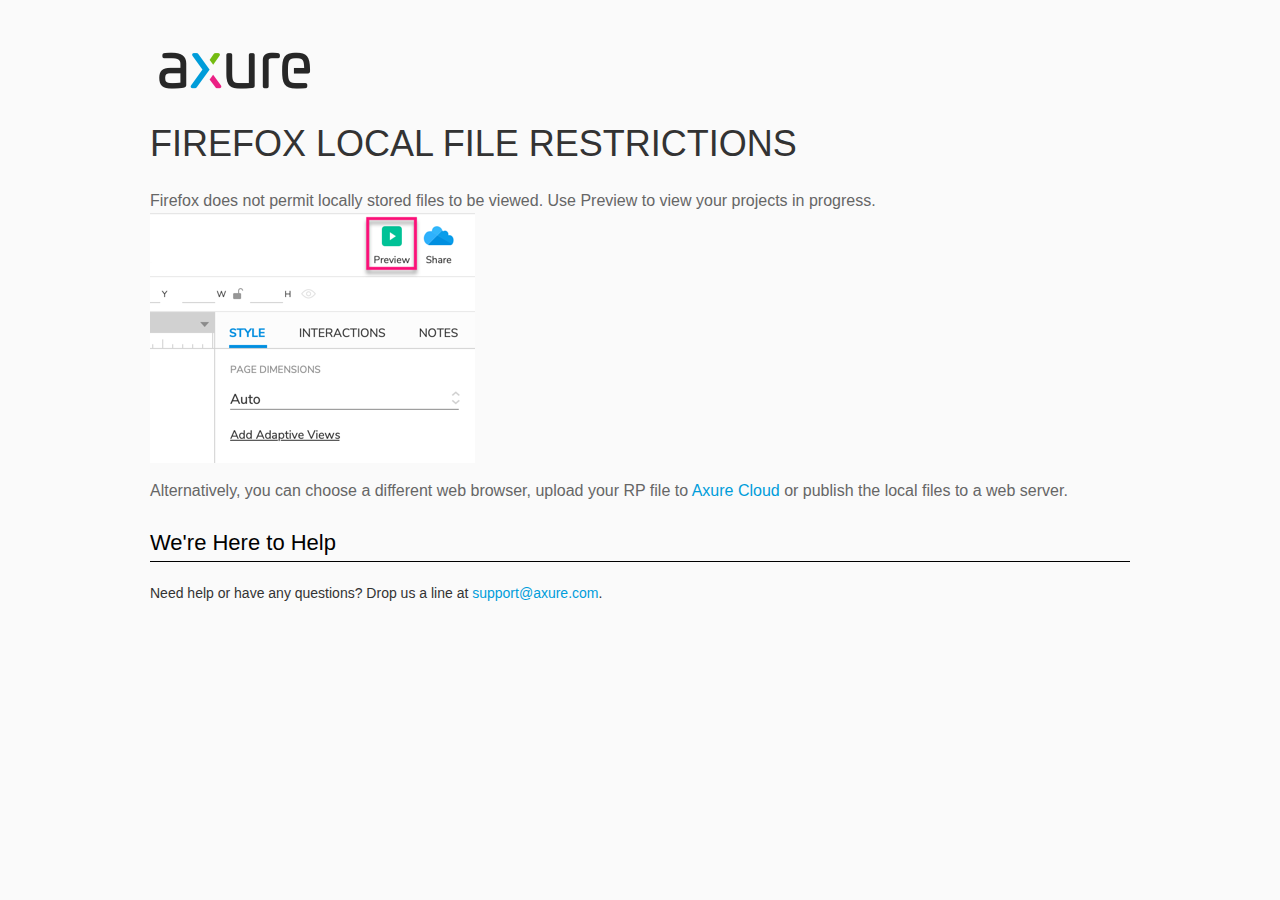
<file: resources/chrome/firefox.html>
<html>
<head>
    <title>Axure RP - Firefox Local File Restrictions</title>
    <style type="text/css">
        *
        {
            font-family: Helvetica, Arial, sans-serif;
        }
        body
        {
            text-align: center;
            background-color: #fafafa;
        }
        p
        {
            font-size: 14px;
            line-height: 18px;
            color: #333333;
        }
        div.container
        {
            width: 980px;
            margin-left: auto;
            margin-right: auto;
            text-align: left;
        }
        a
        {
            text-decoration: none;
            color: #009dda;
        }
        .button
        {
            background: #A502B3;
            font: normal 16px Arial, sans-serif;
            color: #FFFFFF;
            padding: 10px 30px 10px 30px;
            border: 2px solid #A502B3;
            display: inline-block;
            margin-top: 10px;
            text-transform: uppercase;
            font-size: 14px;
	    border-radius: 4px;
        }
        a:hover.button
        {
            border: 2px solid #A502B3;
	    color: #A502B3;
	    background-color: #FFFFFF;
        }
        div.left
        {
            width: 400px;
            float: left;
            margin-right: 80px;
        }
        div.right
        {
            width: 400px;
            float: left;
        }
        div.buttonContainer
        {
            text-align: center;
        }
        h1
        {
            font-size: 36px;
            color: #333333;
            line-height: 50px;
            margin-bottom: 20px;
            font-weight: normal;
        }
        h2
        {
            font-size: 24px;
            font-weight: normal;
            color: #08639C;
            text-align: center;
        }
        h3
        {
            font-size: 16px;
            line-height: 24px;
            color: #333333;
            font-weight: normal;
        }
        .heading
        {
            border-bottom: 1px solid black;
	    height: 36px;
            line-height: 36px;
            font-size: 22px;
            color: #000000;
        }
        span.faq
        {
            font-size: 16px;
            font-weight: normal;
	    text-transform: uppercase;
            color: #333333;
            display: block;
        }
    </style>
</head>
<body>
    <div class="container">
        <br />
        <br />
        <img src="axure_logo.png" alt="axure" />
        <br />
        <h1>
            FIREFOX LOCAL FILE RESTRICTIONS</h1>
        <p style="font-size: 16px; line-height: 24px; color: #666666; margin-top: 10px;">
            Firefox does not permit locally stored files to be viewed. Use Preview to view your projects in progress.
<img src="preview-rp.png" alt="preview"/>
          </p>
            <p style="font-size: 16px; line-height: 24px; color: #666666; margin-top: 10px;">
          Alternatively,  you can choose a different web browser, upload your RP file to <a href="https://app.axure.cloud">Axure Cloud</a> or publish the local files to a web server.</p>
        <h3 class="heading">
            We're Here to Help</h3>
        <p>
            Need help or have any questions? Drop us a line at <a href="mailto:support@axure.com">
                support@axure.com</a>.
        </p>
        <div style="clear: both; height: 20px;">
        </div>
    </div>
</body>
</html>
</file>
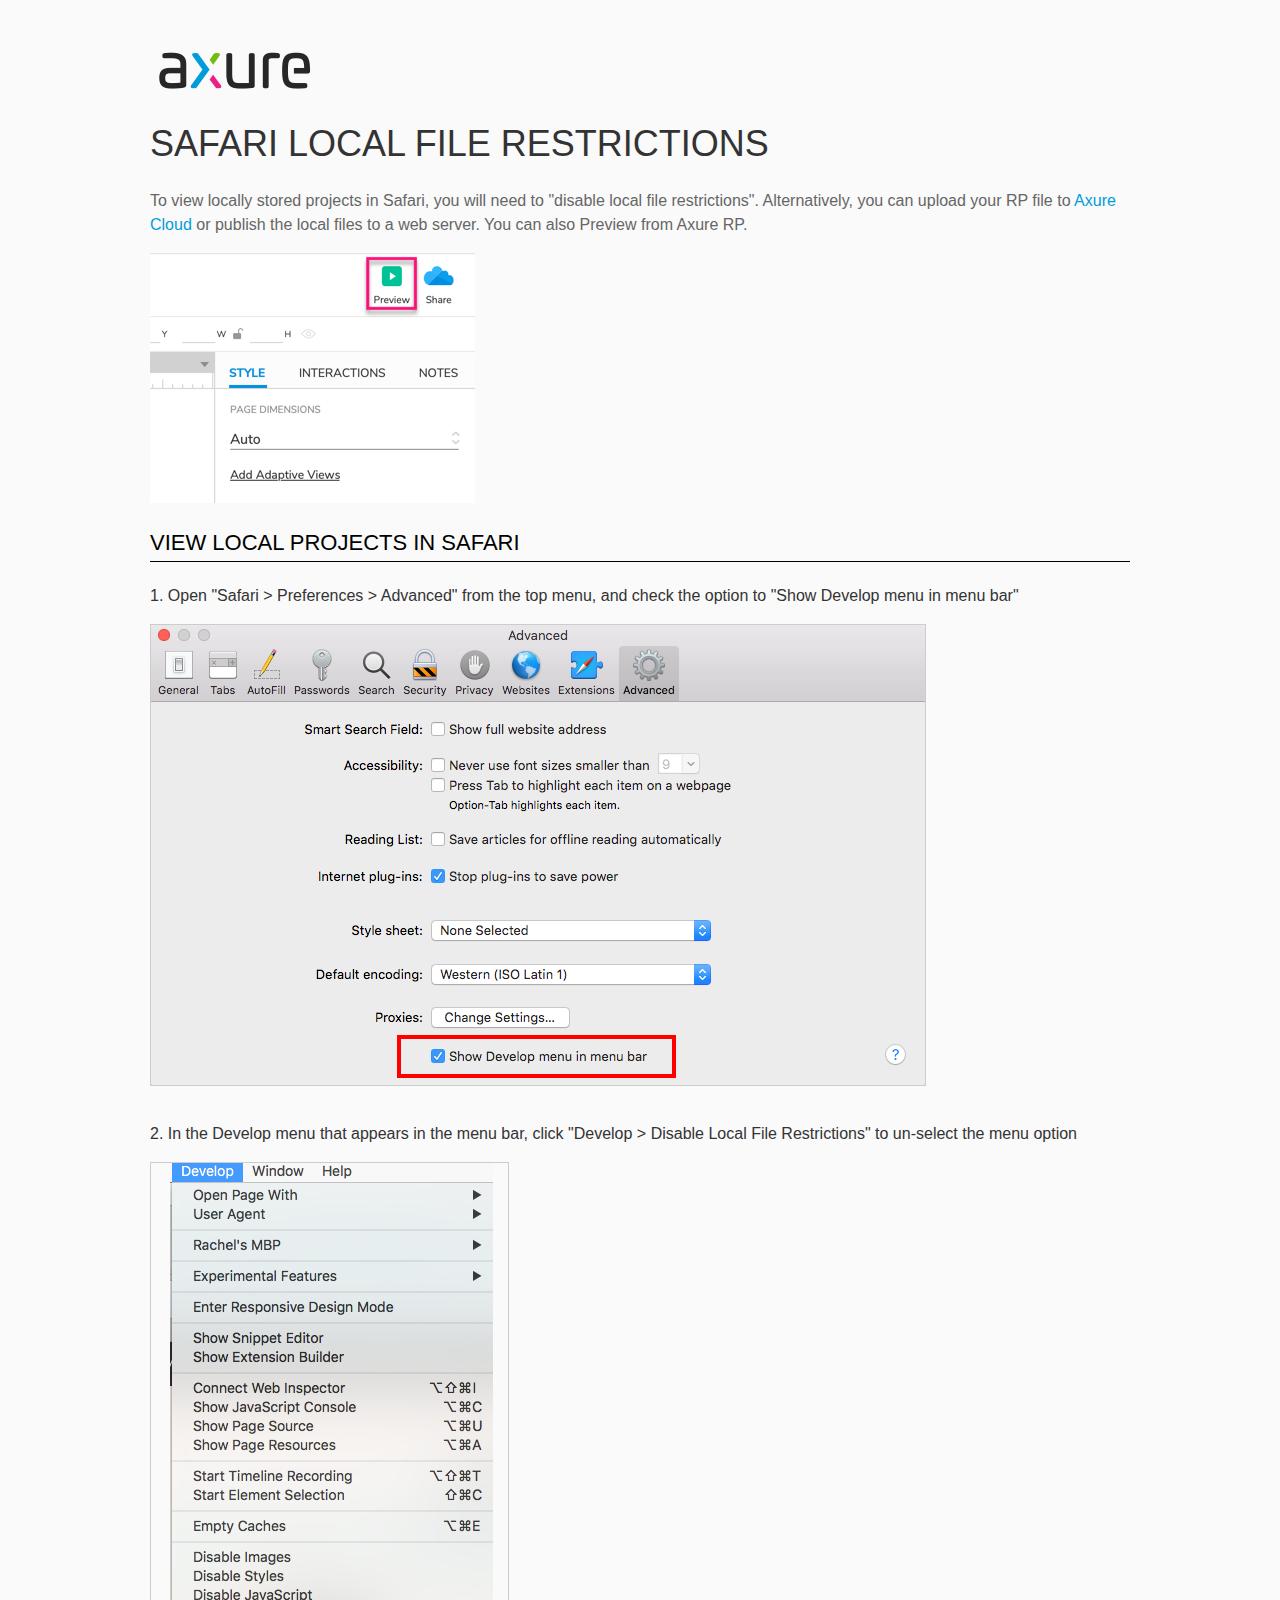
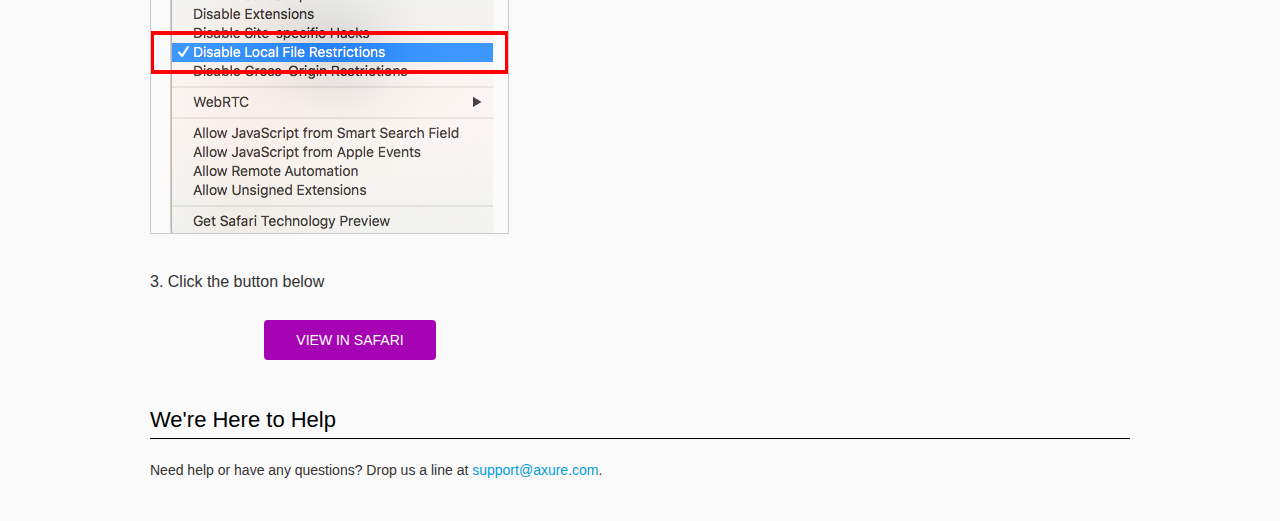
<file: resources/chrome/safari.html>
<html>
<head>
    <title>Axure RP - Safari Local File Restrictions</title>
    <style type="text/css">
        *
        {
            font-family: Helvetica, Arial, sans-serif;
        }
        body
        {
            text-align: center;
            background-color: #fafafa;
        }
        p
        {
            font-size: 14px;
            line-height: 18px;
            color: #333333;
        }
        div.container
        {
            width: 980px;
            margin-left: auto;
            margin-right: auto;
            text-align: left;
        }
        a
        {
            text-decoration: none;
            color: #009dda;
        }
        .button
        {
            background: #A502B3;
            font: normal 16px Arial, sans-serif;
            color: #FFFFFF;
            padding: 10px 30px 10px 30px;
            border: 2px solid #A502B3;
            display: inline-block;
            margin-top: 10px;
            text-transform: uppercase;
            font-size: 14px;
	    border-radius: 4px;
        }
        a:hover.button
        {
            border: 2px solid #A502B3;
	    color: #A502B3;
	    background-color: #FFFFFF;
        }
        div.left
        {
            width: 400px;
            float: left;
            margin-right: 80px;
        }
        div.right
        {
            width: 400px;
            float: left;
        }
        div.buttonContainer
        {
            text-align: center;
        }
        h1
        {
            font-size: 36px;
            color: #333333;
            line-height: 50px;
            margin-bottom: 20px;
            font-weight: normal;
        }
        h2
        {
            font-size: 24px;
            font-weight: normal;
            color: #08639C;
            text-align: center;
        }
        h3
        {
            font-size: 16px;
            line-height: 24px;
            color: #333333;
            font-weight: normal;
        }
        .heading
        {
            border-bottom: 1px solid black;
	    height: 36px;
            line-height: 36px;
            font-size: 22px;
            color: #000000;
        }
        span.faq
        {
            font-size: 16px;
            font-weight: normal;
	    text-transform: uppercase;
            color: #333333;
            display: block;
        }
    </style>
</head>
<body>
    <div class="container">
        <br />
        <br />
        <img src="axure_logo.png" alt="axure" />
        <br />
        <h1>
            SAFARI LOCAL FILE RESTRICTIONS</h1>
        <p style="font-size: 16px; line-height: 24px; color: #666666; margin-top: 10px;">
            To view locally stored projects in Safari, you will need to "disable local file restrictions". Alternatively,
            you can upload your RP file to <a href="https://www.axure.cloud">Axure Cloud</a> or publish the local files to a web server. You can also Preview from Axure RP.</p>
            <img src="preview-rp.png" alt="preview"/>
        <h3 class="heading">
            VIEW LOCAL PROJECTS IN SAFARI</h3>
        <div class="">
            <h3>
                1. Open "Safari > Preferences > Advanced" from the top menu, and check the option to "Show Develop menu in menu bar"</h3>
            <img src="safari_advanced.png" alt="advanced" />
        </div>
        <div style="clear: both; height: 20px;">
            &nbsp;
        </div>
        <div class="">
            <h3>
                2. In the Develop menu that appears in the menu bar, click "Develop > Disable Local File Restrictions" to un-select the menu option</h3>
            <img src="safari_restrictions.png" alt="extensions" />
        </div>
        <div style="clear: both; height: 20px;">
            &nbsp;</div>
        <div class="left">
            <h3>
                3. Click the button below
            </h3>
            <div class="buttonContainer">
                <a class="button" href="../../start.html">View in Safari</a>
            </div>
        </div>
        <div style="clear: both; height: 20px;">
        </div>
        <h3 class="heading">
            We're Here to Help</h3>
        <p>
            Need help or have any questions? Drop us a line at <a href="mailto:support@axure.com">
                support@axure.com</a>.
        </p>
        <div style="clear: both; height: 20px;">
        </div>
    </div>
</body>
</html>
</file>
<file: resources/css/axure_rp_page.css>
﻿/* so the window resize fires within a frame in IE7 */
html, body {
    height: 100%;
}

.mobileFrameCursor div * {
    cursor: inherit !important;
}

a {
    color: inherit;
}

p {
    margin: 0px;
    text-rendering: optimizeLegibility;
    font-feature-settings: "kern" 1;
    -webkit-font-feature-settings: "kern";
    -moz-font-feature-settings: "kern";
    -moz-font-feature-settings: "kern=1";
    font-kerning: normal;
}

ul {
    margin:0px;
}

iframe {
    background: #FFFFFF;
}

/* to match IE with C, FF */
input {
    padding: 1px 0px 1px 0px;
    box-sizing: border-box;
    -moz-box-sizing: border-box;
}

input[type=text]::-ms-clear {
    width: 0;
    height: 0;
    display: none;
}

textarea {
    margin: 0px;
    box-sizing: border-box;
    -moz-box-sizing: border-box;
}

.focused:focus, .selectedFocused:focus {
    outline: none;
}

div.intcases {
    font-family: arial; 
    font-size: 12px;
    text-align:left; 
    border:1px solid #AAA; 
    background:#FFF none repeat scroll 0% 0%; 
    z-index:9999; 
    visibility:hidden; 
    position:absolute;
    padding: 0px;
    border-radius: 3px;
    white-space: nowrap;
}

div.intcaselink {
    cursor: pointer;
    padding: 3px 8px 3px 8px;
    margin: 5px;
    background:#EEE none repeat scroll 0% 0%; 
    border:1px solid #AAA;
    border-radius: 3px;
}

div.refpageimage {
    position: absolute;
    left: 0px;
    top: 0px;
    font-size: 0px;
    width: 16px;
    height: 16px;
    cursor: pointer;
    background-image: url(images/newwindow.gif);
    background-repeat: no-repeat;
}

div.annnoteimage {
    position: absolute;
    left: 0px;
    top: 0px;
    font-size: 0px;
    /*width: 16px;
    height: 12px;*/
    cursor: help;
    /*background-image: url(images/note.gif);*/
    /*background-repeat: no-repeat;*/
    width: 13px;
    height: 12px;
    padding-top: 1px;
    text-align: center;
    background-color: #138CDD;
    -moz-box-shadow: 1px 1px 3px #aaa;
    -webkit-box-shadow: 1px 1px 3px #aaa;
    box-shadow: 1px 1px 3px #aaa;
}

div.annnoteline {
    display: inline-block;
    width: 9px;
    height: 1px;
    border-bottom: 1px solid white;
    margin-top: 1px;
}

div.annnotelabel {
    /*position: absolute;
    left: 0px;
    top: 0px;*/
    font-family: Helvetica,Arial;
    white-space: nowrap;
    
    padding-top: 1px;
    background-color: #fff849;
    font-size: 10px;
    font-weight: bold;
    line-height: 14px;
    margin-right: 3px;
    padding: 0px 4px;
    color: #000;

    -moz-box-shadow: 1px 1px 3px #aaa;
    -webkit-box-shadow: 1px 1px 3px #aaa;
    box-shadow: 1px 1px 3px #aaa;
}

div.annnote {
    display: flex;
    position: absolute;
    cursor: help;
    line-height: 14px;
}

.annotation {
    font-size: 12px;
    padding-left: 2px;
    margin-bottom: 5px;
}

.annotationName {
    /*font-size: 13px;
    font-weight: bold;
    margin-bottom: 3px;
    white-space: nowrap;*/

    font-family: 'Trebuchet MS';
    font-size: 14px;
    font-weight: bold;
    margin-bottom: 5px;
    white-space: nowrap;
}

.annotationValue {
    font-family: Arial, Helvetica, Sans-Serif;
    font-size: 12px;
    color: #4a4a4a;
    line-height: 21px;
    margin-bottom: 20px;
}

.noteLink {
    text-decoration: inherit;
    color: inherit;
}

.noteLink:hover {
    background-color: white;
}

/* this is a fix for the issue where dialogs jump around and takes the text-align from the body */
.dialogFix {
    position:absolute;
    text-align:left;
    border: 1px solid #8f949a;
}


@keyframes pulsate {
  from {
    box-shadow: 0 0 10px #15d6ba;
  }
  to {
    box-shadow: 0 0 20px #15d6ba;
  }
}

@-webkit-keyframes pulsate {
  from {
    -webkit-box-shadow: 0 0 10px #15d6ba;
    box-shadow: 0 0 10px #15d6ba;
  }
  to {
    -webkit-box-shadow: 0 0 20px #15d6ba;
    box-shadow: 0 0 20px #15d6ba;
  }
}
 
@-moz-keyframes pulsate {
  from {
    -moz-box-shadow: 0 0 10px #15d6ba;
    box-shadow: 0 0 10px #15d6ba;
  }
  to {
    -moz-box-shadow: 0 0 20px #15d6ba;
    box-shadow: 0 0 20px #15d6ba;
  }
}

.legacyPulsateBorder {
    /*border: 5px solid #15d6ba;
    margin: -5px;*/
    -moz-box-shadow: 0 0 10px 3px #15d6ba;
    box-shadow: 0 0 10px 3px #15d6ba;
}

.pulsateBorder {
  animation-name: pulsate;
  animation-timing-function: ease-in-out;
  animation-duration: 0.9s;
  animation-iteration-count: infinite;
  animation-direction: alternate;
  
  -webkit-animation-name: pulsate;
  -webkit-animation-timing-function: ease-in-out;
  -webkit-animation-duration: 0.9s;
  -webkit-animation-iteration-count: infinite;
  -webkit-animation-direction: alternate;

  -moz-animation-name: pulsate;
  -moz-animation-timing-function: ease-in-out;
  -moz-animation-duration: 0.9s;
  -moz-animation-iteration-count: infinite;
  -moz-animation-direction: alternate;
}

.ax_default_hidden, .ax_default_unplaced{
    display: none;
    visibility: hidden;
}

.widgetNoteSelected {
    -moz-box-shadow: 0 0 10px 3px #138CDD;
    box-shadow: 0 0 10px 3px #138CDD;
    /*-moz-box-shadow: 0 0 20px #3915d6;
    box-shadow: 0 0 20px #3915d6;*/
    /*border: 3px solid #3915d6;*/
    /*margin: -3px;*/
}


.singleImg {
    display: none;
    visibility: hidden;
}

#ios-safari {
    overflow: auto;
    -webkit-overflow-scrolling: touch;
}

#ios-safari-html {
    display: block;
    overflow: auto;
    -webkit-overflow-scrolling: touch;
    position: absolute;
    top: 0;
    left: 0;
    right: 0;
    bottom: 0;
}

#ios-safari-fixed {
    position: absolute;
    pointer-events: none;
    width: initial;
}

#ios-safari-fixed div {
    pointer-events: auto;
}
</file>
<file: data/styles.css>
﻿.ax_default {
  font-family:'Arial Normal', 'Arial', sans-serif;
  font-weight:400;
  font-style:normal;
  font-size:13px;
  letter-spacing:normal;
  color:#333333;
  vertical-align:none;
  text-align:center;
  line-height:normal;
  text-transform:none;
}
.box_1 {
}
.box_2 {
}
.image {
}
.text_field {
  color:#000000;
  text-align:left;
}
.flow_shape {
}
.placeholder {
}
.button {
}
.primary_button {
  color:#FFFFFF;
}
._一级标题 {
  font-family:'Arial Negreta', 'Arial Normal', 'Arial', sans-serif;
  font-weight:700;
  font-style:normal;
  font-size:32px;
  color:#C280FF;
  text-align:center;
}
._二级标题 {
  font-family:'Arial Normal', 'Arial', sans-serif;
  font-weight:bold;
  font-style:normal;
  font-size:24px;
  text-align:left;
}
._三级标题 {
  font-family:'Arial Normal', 'Arial', sans-serif;
  font-weight:bold;
  font-style:normal;
  font-size:18px;
  text-align:left;
}
._四级标题 {
  font-family:'Arial Normal', 'Arial', sans-serif;
  font-weight:bold;
  font-style:normal;
  font-size:14px;
  text-align:left;
}
._五级标题 {
  font-family:'Arial Normal', 'Arial', sans-serif;
  font-weight:bold;
  font-style:normal;
  text-align:left;
}
._六级标题 {
  font-family:'Arial Normal', 'Arial', sans-serif;
  font-weight:bold;
  font-style:normal;
  font-size:10px;
  text-align:left;
}
.label {
  font-size:14px;
  text-align:left;
}
._文本段落 {
  font-size:24px;
  color:#797979;
  text-align:center;
}
.line {
}
.list_box {
  color:#000000;
  text-align:left;
}
.menu_item {
}
._表单提示 {
  color:#999999;
}
._表单禁用 {
}
.heading_3 {
  font-family:'Arial Normal', 'Arial', sans-serif;
  font-weight:bold;
  font-style:normal;
  font-size:18px;
  text-align:left;
}
.form_hint {
  color:#999999;
}
.form_disabled {
}
.box_3 {
}
.shape {
}
.icon {
}
._大标题 {
  font-family:'Arial Negreta', 'Arial Normal', 'Arial', sans-serif;
  font-weight:bold;
  font-style:normal;
  font-size:48px;
  color:#C280FF;
  text-align:center;
}
._按钮1 {
  font-family:'Arial Normal', 'Arial', sans-serif;
  font-weight:400;
  font-style:normal;
  font-size:16px;
  color:#FFFFFF;
  text-align:center;
}
._按钮2 {
  font-family:'Arial Normal', 'Arial', sans-serif;
  font-weight:400;
  font-style:normal;
  font-size:24px;
  text-align:center;
}
._新的样式1 {
}
textarea, select, input, button { outline: none; }
</file>
<file: files/homepage___mirage_plan/styles.css>
﻿body {
  margin:0px;
  background-image:none;
  position:relative;
  left:0px;
  width:960px;
  margin-left:auto;
  margin-right:auto;
  text-align:left;
}
.form_sketch {
  border-color:transparent;
  background-color:transparent;
}
#base {
  position:absolute;
  z-index:0;
}
#u0 {
  border-width:0px;
  position:absolute;
  left:0px;
  top:0px;
  width:0px;
  height:0px;
}
#u1_img {
  border-width:0px;
  position:absolute;
  left:0px;
  top:0px;
  width:450px;
  height:100px;
}
#u1 {
  border-width:0px;
  position:absolute;
  left:255px;
  top:25px;
  width:450px;
  height:100px;
  display:flex;
}
#u1 .text {
  position:absolute;
  align-self:center;
  padding:2px 2px 2px 2px;
  box-sizing:border-box;
  width:100%;
}
#u1_text {
  border-width:0px;
  word-wrap:break-word;
  text-transform:none;
  visibility:hidden;
}
#u2_img {
  border-width:0px;
  position:absolute;
  left:0px;
  top:0px;
  width:494px;
  height:60px;
}
#u2 {
  border-width:0px;
  position:absolute;
  left:233px;
  top:150px;
  width:494px;
  height:60px;
  display:flex;
  font-family:'Arial Negreta', 'Arial Normal', 'Arial', sans-serif;
  font-weight:700;
  font-style:normal;
}
#u2 .text {
  position:absolute;
  align-self:center;
  padding:2px 2px 2px 2px;
  box-sizing:border-box;
  width:100%;
}
#u2_text {
  border-width:0px;
  white-space:nowrap;
  text-transform:none;
}
#u3 {
  border-width:0px;
  position:absolute;
  left:0px;
  top:0px;
  width:0px;
  height:0px;
}
#u4_div {
  border-width:0px;
  position:absolute;
  left:0px;
  top:0px;
  width:682px;
  height:180px;
  background:inherit;
  background-color:rgba(255, 255, 255, 0);
  border:none;
  border-radius:0px;
  -moz-box-shadow:none;
  -webkit-box-shadow:none;
  box-shadow:none;
  text-align:left;
}
#u4 {
  border-width:0px;
  position:absolute;
  left:139px;
  top:318px;
  width:682px;
  height:180px;
  display:flex;
  text-align:left;
}
#u4 .text {
  position:absolute;
  align-self:center;
  padding:0px 0px 0px 0px;
  box-sizing:border-box;
  width:100%;
}
#u4_text {
  border-width:0px;
  word-wrap:break-word;
  text-transform:none;
}
#u5_div {
  border-width:0px;
  position:absolute;
  left:0px;
  top:0px;
  width:160px;
  height:48px;
  background:inherit;
  background-color:rgba(255, 255, 255, 0);
  border:none;
  border-radius:0px;
  -moz-box-shadow:none;
  -webkit-box-shadow:none;
  box-shadow:none;
  font-size:40px;
}
#u5 {
  border-width:0px;
  position:absolute;
  left:400px;
  top:270px;
  width:160px;
  height:48px;
  display:flex;
  font-size:40px;
}
#u5 .text {
  position:absolute;
  align-self:center;
  padding:0px 0px 0px 0px;
  box-sizing:border-box;
  width:100%;
}
#u5_text {
  border-width:0px;
  white-space:nowrap;
  text-transform:none;
}
#u6 {
  border-width:0px;
  position:absolute;
  left:0px;
  top:0px;
  width:0px;
  height:0px;
}
#u7_div {
  border-width:0px;
  position:absolute;
  left:0px;
  top:0px;
  width:300px;
  height:60px;
  background:inherit;
  background-color:rgba(255, 255, 255, 1);
  box-sizing:border-box;
  border-width:1px;
  border-style:solid;
  border-color:rgba(121, 121, 121, 1);
  border-radius:20px;
  -moz-box-shadow:none;
  -webkit-box-shadow:none;
  box-shadow:none;
}
#u7 {
  border-width:0px;
  position:absolute;
  left:330px;
  top:1175px;
  width:300px;
  height:60px;
  display:flex;
}
#u7 .text {
  position:absolute;
  align-self:center;
  padding:2px 2px 2px 2px;
  box-sizing:border-box;
  width:100%;
}
#u7_text {
  border-width:0px;
  word-wrap:break-word;
  text-transform:none;
}
#u8_div {
  border-width:0px;
  position:absolute;
  left:0px;
  top:0px;
  width:128px;
  height:40px;
  background:inherit;
  background-color:rgba(255, 255, 255, 0);
  border:none;
  border-radius:0px;
  -moz-box-shadow:none;
  -webkit-box-shadow:none;
  box-shadow:none;
  font-family:'Arial Negreta', 'Arial Normal', 'Arial', sans-serif;
  font-weight:700;
  font-style:normal;
  color:#C280FF;
  text-align:center;
}
#u8 {
  border-width:0px;
  position:absolute;
  left:415px;
  top:1120px;
  width:128px;
  height:40px;
  display:flex;
  font-family:'Arial Negreta', 'Arial Normal', 'Arial', sans-serif;
  font-weight:700;
  font-style:normal;
  color:#C280FF;
  text-align:center;
}
#u8 .text {
  position:absolute;
  align-self:center;
  padding:0px 0px 0px 0px;
  box-sizing:border-box;
  width:100%;
}
#u8_text {
  border-width:0px;
  white-space:nowrap;
  text-transform:none;
}
#u9_div {
  border-width:0px;
  position:absolute;
  left:0px;
  top:0px;
  width:300px;
  height:60px;
  background:inherit;
  background-color:rgba(255, 255, 255, 1);
  box-sizing:border-box;
  border-width:1px;
  border-style:solid;
  border-color:rgba(121, 121, 121, 1);
  border-radius:20px;
  -moz-box-shadow:none;
  -webkit-box-shadow:none;
  box-shadow:none;
}
#u9 {
  border-width:0px;
  position:absolute;
  left:330px;
  top:1250px;
  width:300px;
  height:60px;
  display:flex;
}
#u9 .text {
  position:absolute;
  align-self:center;
  padding:2px 2px 2px 2px;
  box-sizing:border-box;
  width:100%;
}
#u9_text {
  border-width:0px;
  word-wrap:break-word;
  text-transform:none;
}
#u10_div {
  border-width:0px;
  position:absolute;
  left:0px;
  top:0px;
  width:300px;
  height:60px;
  background:inherit;
  background-color:rgba(255, 255, 255, 1);
  box-sizing:border-box;
  border-width:1px;
  border-style:solid;
  border-color:rgba(121, 121, 121, 1);
  border-radius:20px;
  -moz-box-shadow:none;
  -webkit-box-shadow:none;
  box-shadow:none;
}
#u10 {
  border-width:0px;
  position:absolute;
  left:330px;
  top:1325px;
  width:300px;
  height:60px;
  display:flex;
}
#u10 .text {
  position:absolute;
  align-self:center;
  padding:2px 2px 2px 2px;
  box-sizing:border-box;
  width:100%;
}
#u10_text {
  border-width:0px;
  word-wrap:break-word;
  text-transform:none;
}
#u11 {
  border-width:0px;
  position:absolute;
  left:0px;
  top:0px;
  width:0px;
  height:0px;
}
#u12_div {
  border-width:0px;
  position:absolute;
  left:0px;
  top:0px;
  width:288px;
  height:40px;
  background:inherit;
  background-color:rgba(255, 255, 255, 0);
  border:none;
  border-radius:0px;
  -moz-box-shadow:none;
  -webkit-box-shadow:none;
  box-shadow:none;
  font-family:'Arial Negreta', 'Arial Normal', 'Arial', sans-serif;
  font-weight:700;
  font-style:normal;
  color:#C280FF;
  text-align:center;
}
#u12 {
  border-width:0px;
  position:absolute;
  left:336px;
  top:810px;
  width:288px;
  height:40px;
  display:flex;
  font-family:'Arial Negreta', 'Arial Normal', 'Arial', sans-serif;
  font-weight:700;
  font-style:normal;
  color:#C280FF;
  text-align:center;
}
#u12 .text {
  position:absolute;
  align-self:center;
  padding:0px 0px 0px 0px;
  box-sizing:border-box;
  width:100%;
}
#u12_text {
  border-width:0px;
  white-space:nowrap;
  text-transform:none;
}
#u13_div {
  border-width:0px;
  position:absolute;
  left:0px;
  top:0px;
  width:680px;
  height:140px;
  background:inherit;
  background-color:rgba(255, 255, 255, 0);
  border:none;
  border-radius:0px;
  -moz-box-shadow:none;
  -webkit-box-shadow:none;
  box-shadow:none;
}
#u13 {
  border-width:0px;
  position:absolute;
  left:140px;
  top:865px;
  width:680px;
  height:140px;
  display:flex;
}
#u13 .text {
  position:absolute;
  align-self:center;
  padding:0px 0px 0px 0px;
  box-sizing:border-box;
  width:100%;
}
#u13_text {
  border-width:0px;
  word-wrap:break-word;
  text-transform:none;
}
#u14_div {
  border-width:0px;
  position:absolute;
  left:0px;
  top:0px;
  width:120px;
  height:40px;
  background:inherit;
  background-color:rgba(194, 128, 255, 1);
  border:none;
  border-radius:70px;
  -moz-box-shadow:none;
  -webkit-box-shadow:none;
  box-shadow:none;
}
#u14 {
  border-width:0px;
  position:absolute;
  left:420px;
  top:1020px;
  width:120px;
  height:40px;
  display:flex;
}
#u14 .text {
  position:absolute;
  align-self:center;
  padding:2px 2px 2px 2px;
  box-sizing:border-box;
  width:100%;
}
#u14_text {
  border-width:0px;
  word-wrap:break-word;
  text-transform:none;
}
#u15 {
  border-width:0px;
  position:absolute;
  left:0px;
  top:0px;
  width:0px;
  height:0px;
}
#u16_div {
  border-width:0px;
  position:absolute;
  left:0px;
  top:0px;
  width:352px;
  height:40px;
  background:inherit;
  background-color:rgba(255, 255, 255, 0);
  border:none;
  border-radius:0px;
  -moz-box-shadow:none;
  -webkit-box-shadow:none;
  box-shadow:none;
  font-family:'Arial Negreta', 'Arial Normal', 'Arial', sans-serif;
  font-weight:700;
  font-style:normal;
  color:#C280FF;
  text-align:center;
}
#u16 {
  border-width:0px;
  position:absolute;
  left:304px;
  top:558px;
  width:352px;
  height:40px;
  display:flex;
  font-family:'Arial Negreta', 'Arial Normal', 'Arial', sans-serif;
  font-weight:700;
  font-style:normal;
  color:#C280FF;
  text-align:center;
}
#u16 .text {
  position:absolute;
  align-self:center;
  padding:0px 0px 0px 0px;
  box-sizing:border-box;
  width:100%;
}
#u16_text {
  border-width:0px;
  white-space:nowrap;
  text-transform:none;
}
#u17_div {
  border-width:0px;
  position:absolute;
  left:0px;
  top:0px;
  width:680px;
  height:112px;
  background:inherit;
  background-color:rgba(255, 255, 255, 0);
  border:none;
  border-radius:0px;
  -moz-box-shadow:none;
  -webkit-box-shadow:none;
  box-shadow:none;
}
#u17 {
  border-width:0px;
  position:absolute;
  left:140px;
  top:613px;
  width:680px;
  height:112px;
  display:flex;
}
#u17 .text {
  position:absolute;
  align-self:center;
  padding:0px 0px 0px 0px;
  box-sizing:border-box;
  width:100%;
}
#u17_text {
  border-width:0px;
  word-wrap:break-word;
  text-transform:none;
}
#u18_div {
  border-width:0px;
  position:absolute;
  left:0px;
  top:0px;
  width:120px;
  height:40px;
  background:inherit;
  background-color:rgba(194, 128, 255, 1);
  border:none;
  border-radius:70px;
  -moz-box-shadow:none;
  -webkit-box-shadow:none;
  box-shadow:none;
}
#u18 {
  border-width:0px;
  position:absolute;
  left:420px;
  top:740px;
  width:120px;
  height:40px;
  display:flex;
}
#u18 .text {
  position:absolute;
  align-self:center;
  padding:2px 2px 2px 2px;
  box-sizing:border-box;
  width:100%;
}
#u18_text {
  border-width:0px;
  word-wrap:break-word;
  text-transform:none;
}
#u19 {
  border-width:0px;
  position:absolute;
  left:0px;
  top:0px;
  width:0px;
  height:0px;
}
#u20_div {
  border-width:0px;
  position:absolute;
  left:0px;
  top:0px;
  width:960px;
  height:80px;
  background:inherit;
  background-color:rgba(85, 85, 85, 1);
  border:none;
  border-radius:50px;
  border-bottom-right-radius:0px;
  border-bottom-left-radius:0px;
  -moz-box-shadow:none;
  -webkit-box-shadow:none;
  box-shadow:none;
}
#u20 {
  border-width:0px;
  position:absolute;
  left:-1px;
  top:1440px;
  width:960px;
  height:80px;
  display:flex;
}
#u20 .text {
  position:absolute;
  align-self:center;
  padding:2px 2px 2px 2px;
  box-sizing:border-box;
  width:100%;
}
#u20_text {
  border-width:0px;
  white-space:nowrap;
  text-transform:none;
  visibility:hidden;
}
#u21_div {
  border-width:0px;
  position:absolute;
  left:0px;
  top:0px;
  width:404px;
  height:18px;
  background:inherit;
  background-color:rgba(255, 255, 255, 0);
  border:none;
  border-radius:0px;
  -moz-box-shadow:none;
  -webkit-box-shadow:none;
  box-shadow:none;
  font-family:'Arial Negreta', 'Arial Normal', 'Arial', sans-serif;
  font-weight:700;
  font-style:normal;
  font-size:16px;
  color:#FFFFFF;
  text-align:center;
}
#u21 {
  border-width:0px;
  position:absolute;
  left:276px;
  top:1471px;
  width:404px;
  height:18px;
  display:flex;
  font-family:'Arial Negreta', 'Arial Normal', 'Arial', sans-serif;
  font-weight:700;
  font-style:normal;
  font-size:16px;
  color:#FFFFFF;
  text-align:center;
}
#u21 .text {
  position:absolute;
  align-self:center;
  padding:0px 0px 0px 0px;
  box-sizing:border-box;
  width:100%;
}
#u21_text {
  border-width:0px;
  white-space:nowrap;
  text-transform:none;
}
</file>
<file: files/condesign___mirage_plan/styles.css>
﻿body {
  margin:0px;
  background-image:none;
  position:relative;
  left:0px;
  width:960px;
  margin-left:auto;
  margin-right:auto;
  text-align:left;
}
.form_sketch {
  border-color:transparent;
  background-color:transparent;
}
#base {
  position:absolute;
  z-index:0;
}
#u22_img {
  border-width:0px;
  position:absolute;
  left:0px;
  top:0px;
  width:360px;
  height:80px;
}
#u22 {
  border-width:0px;
  position:absolute;
  left:10px;
  top:10px;
  width:360px;
  height:80px;
  display:flex;
}
#u22 .text {
  position:absolute;
  align-self:center;
  padding:2px 2px 2px 2px;
  box-sizing:border-box;
  width:100%;
}
#u22_text {
  border-width:0px;
  word-wrap:break-word;
  text-transform:none;
  visibility:hidden;
}
#u23 {
  border-width:0px;
  position:absolute;
  left:0px;
  top:0px;
  width:0px;
  height:0px;
}
#u24_div {
  border-width:0px;
  position:absolute;
  left:0px;
  top:0px;
  width:960px;
  height:80px;
  background:inherit;
  background-color:rgba(85, 85, 85, 1);
  border:none;
  border-radius:50px;
  border-bottom-right-radius:0px;
  border-bottom-left-radius:0px;
  -moz-box-shadow:none;
  -webkit-box-shadow:none;
  box-shadow:none;
}
#u24 {
  border-width:0px;
  position:absolute;
  left:-1px;
  top:2680px;
  width:960px;
  height:80px;
  display:flex;
}
#u24 .text {
  position:absolute;
  align-self:center;
  padding:2px 2px 2px 2px;
  box-sizing:border-box;
  width:100%;
}
#u24_text {
  border-width:0px;
  white-space:nowrap;
  text-transform:none;
  visibility:hidden;
}
#u25_div {
  border-width:0px;
  position:absolute;
  left:0px;
  top:0px;
  width:404px;
  height:18px;
  background:inherit;
  background-color:rgba(255, 255, 255, 0);
  border:none;
  border-radius:0px;
  -moz-box-shadow:none;
  -webkit-box-shadow:none;
  box-shadow:none;
  font-family:'Arial Negreta', 'Arial Normal', 'Arial', sans-serif;
  font-weight:700;
  font-style:normal;
  font-size:16px;
  color:#FFFFFF;
  text-align:center;
}
#u25 {
  border-width:0px;
  position:absolute;
  left:276px;
  top:2711px;
  width:404px;
  height:18px;
  display:flex;
  font-family:'Arial Negreta', 'Arial Normal', 'Arial', sans-serif;
  font-weight:700;
  font-style:normal;
  font-size:16px;
  color:#FFFFFF;
  text-align:center;
}
#u25 .text {
  position:absolute;
  align-self:center;
  padding:0px 0px 0px 0px;
  box-sizing:border-box;
  width:100%;
}
#u25_text {
  border-width:0px;
  white-space:nowrap;
  text-transform:none;
}
#u26 {
  border-width:0px;
  position:absolute;
  left:0px;
  top:0px;
  width:0px;
  height:0px;
}
#u27 {
  border-width:0px;
  position:absolute;
  left:0px;
  top:0px;
  width:0px;
  height:0px;
}
#u28 {
  border-width:0px;
  position:absolute;
  left:0px;
  top:0px;
  width:0px;
  height:0px;
}
#u29_div {
  border-width:0px;
  position:absolute;
  left:0px;
  top:0px;
  width:352px;
  height:40px;
  background:inherit;
  background-color:rgba(255, 255, 255, 0);
  border:none;
  border-radius:0px;
  -moz-box-shadow:none;
  -webkit-box-shadow:none;
  box-shadow:none;
}
#u29 {
  border-width:0px;
  position:absolute;
  left:304px;
  top:150px;
  width:352px;
  height:40px;
  display:flex;
}
#u29 .text {
  position:absolute;
  align-self:center;
  padding:0px 0px 0px 0px;
  box-sizing:border-box;
  width:100%;
}
#u29_text {
  border-width:0px;
  white-space:nowrap;
  text-transform:none;
}
#u30 {
  border-width:0px;
  position:absolute;
  left:0px;
  top:0px;
  width:0px;
  height:0px;
}
#u31_div {
  border-width:0px;
  position:absolute;
  left:0px;
  top:0px;
  width:750px;
  height:336px;
  background:inherit;
  background-color:rgba(255, 255, 255, 0);
  border:none;
  border-radius:0px;
  -moz-box-shadow:none;
  -webkit-box-shadow:none;
  box-shadow:none;
  font-size:24px;
  color:#797979;
  text-align:left;
}
#u31 {
  border-width:0px;
  position:absolute;
  left:105px;
  top:205px;
  width:750px;
  height:336px;
  display:flex;
  font-size:24px;
  color:#797979;
  text-align:left;
}
#u31 .text {
  position:absolute;
  align-self:center;
  padding:0px 0px 0px 0px;
  box-sizing:border-box;
  width:100%;
}
#u31_text {
  border-width:0px;
  word-wrap:break-word;
  text-transform:none;
}
#u32 {
  border-width:0px;
  position:absolute;
  left:0px;
  top:0px;
  width:0px;
  height:0px;
}
#u33 {
  border-width:0px;
  position:absolute;
  left:0px;
  top:0px;
  width:0px;
  height:0px;
}
#u34_div {
  border-width:0px;
  position:absolute;
  left:0px;
  top:0px;
  width:267px;
  height:40px;
  background:inherit;
  background-color:rgba(255, 255, 255, 0);
  border:none;
  border-radius:0px;
  -moz-box-shadow:none;
  -webkit-box-shadow:none;
  box-shadow:none;
}
#u34 {
  border-width:0px;
  position:absolute;
  left:347px;
  top:571px;
  width:267px;
  height:40px;
  display:flex;
}
#u34 .text {
  position:absolute;
  align-self:center;
  padding:0px 0px 0px 0px;
  box-sizing:border-box;
  width:100%;
}
#u34_text {
  border-width:0px;
  white-space:nowrap;
  text-transform:none;
}
#u35 {
  border-width:0px;
  position:absolute;
  left:0px;
  top:0px;
  width:0px;
  height:0px;
}
#u36_div {
  border-width:0px;
  position:absolute;
  left:0px;
  top:0px;
  width:750px;
  height:224px;
  background:inherit;
  background-color:rgba(255, 255, 255, 0);
  border:none;
  border-radius:0px;
  -moz-box-shadow:none;
  -webkit-box-shadow:none;
  box-shadow:none;
  font-size:24px;
  color:#797979;
  text-align:left;
}
#u36 {
  border-width:0px;
  position:absolute;
  left:105px;
  top:676px;
  width:750px;
  height:224px;
  display:flex;
  font-size:24px;
  color:#797979;
  text-align:left;
}
#u36 .text {
  position:absolute;
  align-self:center;
  padding:0px 0px 0px 0px;
  box-sizing:border-box;
  width:100%;
}
#u36_text {
  border-width:0px;
  word-wrap:break-word;
  text-transform:none;
}
#u37_img {
  border-width:0px;
  position:absolute;
  left:0px;
  top:0px;
  width:163px;
  height:50px;
}
#u37 {
  border-width:0px;
  position:absolute;
  left:398px;
  top:626px;
  width:163px;
  height:50px;
  display:flex;
}
#u37 .text {
  position:absolute;
  align-self:center;
  padding:2px 2px 2px 2px;
  box-sizing:border-box;
  width:100%;
}
#u37_text {
  border-width:0px;
  word-wrap:break-word;
  text-transform:none;
  visibility:hidden;
}
#u38_img {
  border-width:0px;
  position:absolute;
  left:0px;
  top:0px;
  width:800px;
  height:444px;
}
#u38 {
  border-width:0px;
  position:absolute;
  left:79px;
  top:900px;
  width:800px;
  height:444px;
  display:flex;
}
#u38 .text {
  position:absolute;
  align-self:center;
  padding:2px 2px 2px 2px;
  box-sizing:border-box;
  width:100%;
}
#u38_text {
  border-width:0px;
  word-wrap:break-word;
  text-transform:none;
  visibility:hidden;
}
#u39 {
  border-width:0px;
  position:absolute;
  left:0px;
  top:0px;
  width:0px;
  height:0px;
}
#u40 {
  border-width:0px;
  position:absolute;
  left:0px;
  top:0px;
  width:0px;
  height:0px;
}
#u41_div {
  border-width:0px;
  position:absolute;
  left:0px;
  top:0px;
  width:251px;
  height:40px;
  background:inherit;
  background-color:rgba(255, 255, 255, 0);
  border:none;
  border-radius:0px;
  -moz-box-shadow:none;
  -webkit-box-shadow:none;
  box-shadow:none;
}
#u41 {
  border-width:0px;
  position:absolute;
  left:355px;
  top:1374px;
  width:251px;
  height:40px;
  display:flex;
}
#u41 .text {
  position:absolute;
  align-self:center;
  padding:0px 0px 0px 0px;
  box-sizing:border-box;
  width:100%;
}
#u41_text {
  border-width:0px;
  white-space:nowrap;
  text-transform:none;
}
#u42 {
  border-width:0px;
  position:absolute;
  left:0px;
  top:0px;
  width:0px;
  height:0px;
}
#u43_div {
  border-width:0px;
  position:absolute;
  left:0px;
  top:0px;
  width:750px;
  height:112px;
  background:inherit;
  background-color:rgba(255, 255, 255, 0);
  border:none;
  border-radius:0px;
  -moz-box-shadow:none;
  -webkit-box-shadow:none;
  box-shadow:none;
  font-size:24px;
  color:#797979;
  text-align:left;
}
#u43 {
  border-width:0px;
  position:absolute;
  left:105px;
  top:1479px;
  width:750px;
  height:112px;
  display:flex;
  font-size:24px;
  color:#797979;
  text-align:left;
}
#u43 .text {
  position:absolute;
  align-self:center;
  padding:0px 0px 0px 0px;
  box-sizing:border-box;
  width:100%;
}
#u43_text {
  border-width:0px;
  word-wrap:break-word;
  text-transform:none;
}
#u44_img {
  border-width:0px;
  position:absolute;
  left:0px;
  top:0px;
  width:149px;
  height:50px;
}
#u44 {
  border-width:0px;
  position:absolute;
  left:405px;
  top:1429px;
  width:149px;
  height:50px;
  display:flex;
}
#u44 .text {
  position:absolute;
  align-self:center;
  padding:2px 2px 2px 2px;
  box-sizing:border-box;
  width:100%;
}
#u44_text {
  border-width:0px;
  word-wrap:break-word;
  text-transform:none;
  visibility:hidden;
}
#u45 {
  border-width:0px;
  position:absolute;
  left:0px;
  top:0px;
  width:0px;
  height:0px;
}
#u46 {
  border-width:0px;
  position:absolute;
  left:0px;
  top:0px;
  width:0px;
  height:0px;
}
#u47_div {
  border-width:0px;
  position:absolute;
  left:0px;
  top:0px;
  width:224px;
  height:40px;
  background:inherit;
  background-color:rgba(255, 255, 255, 0);
  border:none;
  border-radius:0px;
  -moz-box-shadow:none;
  -webkit-box-shadow:none;
  box-shadow:none;
}
#u47 {
  border-width:0px;
  position:absolute;
  left:368px;
  top:1621px;
  width:224px;
  height:40px;
  display:flex;
}
#u47 .text {
  position:absolute;
  align-self:center;
  padding:0px 0px 0px 0px;
  box-sizing:border-box;
  width:100%;
}
#u47_text {
  border-width:0px;
  white-space:nowrap;
  text-transform:none;
}
#u48 {
  border-width:0px;
  position:absolute;
  left:0px;
  top:0px;
  width:0px;
  height:0px;
}
#u49_div {
  border-width:0px;
  position:absolute;
  left:0px;
  top:0px;
  width:750px;
  height:224px;
  background:inherit;
  background-color:rgba(255, 255, 255, 0);
  border:none;
  border-radius:0px;
  -moz-box-shadow:none;
  -webkit-box-shadow:none;
  box-shadow:none;
  font-size:24px;
  color:#797979;
  text-align:left;
}
#u49 {
  border-width:0px;
  position:absolute;
  left:105px;
  top:1726px;
  width:750px;
  height:224px;
  display:flex;
  font-size:24px;
  color:#797979;
  text-align:left;
}
#u49 .text {
  position:absolute;
  align-self:center;
  padding:0px 0px 0px 0px;
  box-sizing:border-box;
  width:100%;
}
#u49_text {
  border-width:0px;
  word-wrap:break-word;
  text-transform:none;
}
#u50_img {
  border-width:0px;
  position:absolute;
  left:0px;
  top:0px;
  width:137px;
  height:50px;
}
#u50 {
  border-width:0px;
  position:absolute;
  left:411px;
  top:1676px;
  width:137px;
  height:50px;
  display:flex;
}
#u50 .text {
  position:absolute;
  align-self:center;
  padding:2px 2px 2px 2px;
  box-sizing:border-box;
  width:100%;
}
#u50_text {
  border-width:0px;
  word-wrap:break-word;
  text-transform:none;
  visibility:hidden;
}
#u51_img {
  border-width:0px;
  position:absolute;
  left:0px;
  top:0px;
  width:800px;
  height:667px;
}
#u51 {
  border-width:0px;
  position:absolute;
  left:80px;
  top:1950px;
  width:800px;
  height:667px;
  display:flex;
}
#u51 .text {
  position:absolute;
  align-self:center;
  padding:2px 2px 2px 2px;
  box-sizing:border-box;
  width:100%;
}
#u51_text {
  border-width:0px;
  word-wrap:break-word;
  text-transform:none;
  visibility:hidden;
}
</file>
<file: files/software___mirage_plan/styles.css>
﻿body {
  margin:0px;
  background-image:none;
  position:relative;
  left:0px;
  width:960px;
  margin-left:auto;
  margin-right:auto;
  text-align:left;
}
.form_sketch {
  border-color:transparent;
  background-color:transparent;
}
#base {
  position:absolute;
  z-index:0;
}
#u52_img {
  border-width:0px;
  position:absolute;
  left:0px;
  top:0px;
  width:359px;
  height:80px;
}
#u52 {
  border-width:0px;
  position:absolute;
  left:10px;
  top:10px;
  width:359px;
  height:80px;
  display:flex;
}
#u52 .text {
  position:absolute;
  align-self:center;
  padding:2px 2px 2px 2px;
  box-sizing:border-box;
  width:100%;
}
#u52_text {
  border-width:0px;
  word-wrap:break-word;
  text-transform:none;
  visibility:hidden;
}
#u53 {
  border-width:0px;
  position:absolute;
  left:0px;
  top:0px;
  width:0px;
  height:0px;
}
#u54_div {
  border-width:0px;
  position:absolute;
  left:0px;
  top:0px;
  width:288px;
  height:37px;
  background:inherit;
  background-color:rgba(255, 255, 255, 0);
  border:none;
  border-radius:0px;
  -moz-box-shadow:none;
  -webkit-box-shadow:none;
  box-shadow:none;
  font-family:'Arial Negreta', 'Arial Normal', 'Arial', sans-serif;
  font-weight:700;
  font-style:normal;
  color:#C280FF;
  text-align:center;
}
#u54 {
  border-width:0px;
  position:absolute;
  left:336px;
  top:150px;
  width:288px;
  height:37px;
  display:flex;
  font-family:'Arial Negreta', 'Arial Normal', 'Arial', sans-serif;
  font-weight:700;
  font-style:normal;
  color:#C280FF;
  text-align:center;
}
#u54 .text {
  position:absolute;
  align-self:center;
  padding:0px 0px 0px 0px;
  box-sizing:border-box;
  width:100%;
}
#u54_text {
  border-width:0px;
  white-space:nowrap;
  text-transform:none;
}
#u55 {
  border-width:0px;
  position:absolute;
  left:0px;
  top:0px;
  width:0px;
  height:0px;
}
#u56_div {
  border-width:0px;
  position:absolute;
  left:0px;
  top:0px;
  width:317px;
  height:34px;
  background:inherit;
  background-color:rgba(255, 255, 255, 0);
  border:none;
  border-radius:0px;
  -moz-box-shadow:none;
  -webkit-box-shadow:none;
  box-shadow:none;
  font-family:'Arial Negreta', 'Arial Normal', 'Arial', sans-serif;
  font-weight:700;
  font-style:normal;
  color:#C280FF;
  text-align:center;
}
#u56 {
  border-width:0px;
  position:absolute;
  left:321px;
  top:219px;
  width:317px;
  height:34px;
  display:flex;
  font-family:'Arial Negreta', 'Arial Normal', 'Arial', sans-serif;
  font-weight:700;
  font-style:normal;
  color:#C280FF;
  text-align:center;
}
#u56 .text {
  position:absolute;
  align-self:center;
  padding:0px 0px 0px 0px;
  box-sizing:border-box;
  width:100%;
}
#u56_text {
  border-width:0px;
  white-space:nowrap;
  text-transform:none;
}
#u57_div {
  border-width:0px;
  position:absolute;
  left:0px;
  top:0px;
  width:491px;
  height:84px;
  background:inherit;
  background-color:rgba(255, 255, 255, 0);
  border:none;
  border-radius:0px;
  -moz-box-shadow:none;
  -webkit-box-shadow:none;
  box-shadow:none;
  font-size:24px;
  color:#797979;
  text-align:center;
}
#u57 {
  border-width:0px;
  position:absolute;
  left:234px;
  top:268px;
  width:491px;
  height:84px;
  display:flex;
  font-size:24px;
  color:#797979;
  text-align:center;
}
#u57 .text {
  position:absolute;
  align-self:center;
  padding:0px 0px 0px 0px;
  box-sizing:border-box;
  width:100%;
}
#u57_text {
  border-width:0px;
  white-space:nowrap;
  text-transform:none;
}
#u58_div {
  border-width:0px;
  position:absolute;
  left:0px;
  top:0px;
  width:120px;
  height:40px;
  background:inherit;
  background-color:rgba(194, 128, 255, 1);
  border:none;
  border-radius:70px;
  -moz-box-shadow:none;
  -webkit-box-shadow:none;
  box-shadow:none;
}
#u58 {
  border-width:0px;
  position:absolute;
  left:420px;
  top:422px;
  width:120px;
  height:40px;
  display:flex;
}
#u58 .text {
  position:absolute;
  align-self:center;
  padding:2px 2px 2px 2px;
  box-sizing:border-box;
  width:100%;
}
#u58_text {
  border-width:0px;
  word-wrap:break-word;
  text-transform:none;
}
#u59_div {
  border-width:0px;
  position:absolute;
  left:0px;
  top:0px;
  width:80px;
  height:40px;
  background:inherit;
  background-color:rgba(255, 255, 255, 0);
  border:none;
  border-radius:0px;
  -moz-box-shadow:none;
  -webkit-box-shadow:none;
  box-shadow:none;
  font-size:20px;
  color:#797979;
}
#u59 {
  border-width:0px;
  position:absolute;
  left:440px;
  top:367px;
  width:80px;
  height:40px;
  display:flex;
  font-size:20px;
  color:#797979;
}
#u59 .text {
  position:absolute;
  align-self:center;
  padding:0px 0px 0px 0px;
  box-sizing:border-box;
  width:100%;
}
#u59_text {
  border-width:0px;
  white-space:nowrap;
  text-transform:none;
}
#u60 {
  border-width:0px;
  position:absolute;
  left:0px;
  top:0px;
  width:0px;
  height:0px;
}
#u61_div {
  border-width:0px;
  position:absolute;
  left:0px;
  top:0px;
  width:224px;
  height:45px;
  background:inherit;
  background-color:rgba(255, 255, 255, 0);
  border:none;
  border-radius:0px;
  -moz-box-shadow:none;
  -webkit-box-shadow:none;
  box-shadow:none;
  font-family:'Arial Negreta', 'Arial Normal', 'Arial', sans-serif;
  font-weight:700;
  font-style:normal;
  color:#C280FF;
  text-align:center;
}
#u61 {
  border-width:0px;
  position:absolute;
  left:368px;
  top:492px;
  width:224px;
  height:45px;
  display:flex;
  font-family:'Arial Negreta', 'Arial Normal', 'Arial', sans-serif;
  font-weight:700;
  font-style:normal;
  color:#C280FF;
  text-align:center;
}
#u61 .text {
  position:absolute;
  align-self:center;
  padding:0px 0px 0px 0px;
  box-sizing:border-box;
  width:100%;
}
#u61_text {
  border-width:0px;
  white-space:nowrap;
  text-transform:none;
}
#u62_div {
  border-width:0px;
  position:absolute;
  left:0px;
  top:0px;
  width:80px;
  height:23px;
  background:inherit;
  background-color:rgba(255, 255, 255, 0);
  border:none;
  border-radius:0px;
  -moz-box-shadow:none;
  -webkit-box-shadow:none;
  box-shadow:none;
  font-size:20px;
  color:#797979;
  text-align:center;
}
#u62 {
  border-width:0px;
  position:absolute;
  left:440px;
  top:552px;
  width:80px;
  height:23px;
  display:flex;
  font-size:20px;
  color:#797979;
  text-align:center;
}
#u62 .text {
  position:absolute;
  align-self:center;
  padding:0px 0px 0px 0px;
  box-sizing:border-box;
  width:100%;
}
#u62_text {
  border-width:0px;
  white-space:nowrap;
  text-transform:none;
}
#u63 {
  border-width:0px;
  position:absolute;
  left:0px;
  top:0px;
  width:0px;
  height:0px;
}
#u64_div {
  border-width:0px;
  position:absolute;
  left:0px;
  top:0px;
  width:960px;
  height:80px;
  background:inherit;
  background-color:rgba(85, 85, 85, 1);
  border:none;
  border-radius:50px;
  border-bottom-right-radius:0px;
  border-bottom-left-radius:0px;
  -moz-box-shadow:none;
  -webkit-box-shadow:none;
  box-shadow:none;
}
#u64 {
  border-width:0px;
  position:absolute;
  left:10px;
  top:640px;
  width:960px;
  height:80px;
  display:flex;
}
#u64 .text {
  position:absolute;
  align-self:center;
  padding:2px 2px 2px 2px;
  box-sizing:border-box;
  width:100%;
}
#u64_text {
  border-width:0px;
  white-space:nowrap;
  text-transform:none;
  visibility:hidden;
}
#u65_div {
  border-width:0px;
  position:absolute;
  left:0px;
  top:0px;
  width:404px;
  height:18px;
  background:inherit;
  background-color:rgba(255, 255, 255, 0);
  border:none;
  border-radius:0px;
  -moz-box-shadow:none;
  -webkit-box-shadow:none;
  box-shadow:none;
  font-family:'Arial Negreta', 'Arial Normal', 'Arial', sans-serif;
  font-weight:700;
  font-style:normal;
  font-size:16px;
  color:#FFFFFF;
  text-align:center;
}
#u65 {
  border-width:0px;
  position:absolute;
  left:288px;
  top:671px;
  width:404px;
  height:18px;
  display:flex;
  font-family:'Arial Negreta', 'Arial Normal', 'Arial', sans-serif;
  font-weight:700;
  font-style:normal;
  font-size:16px;
  color:#FFFFFF;
  text-align:center;
}
#u65 .text {
  position:absolute;
  align-self:center;
  padding:0px 0px 0px 0px;
  box-sizing:border-box;
  width:100%;
}
#u65_text {
  border-width:0px;
  white-space:nowrap;
  text-transform:none;
}
</file>
